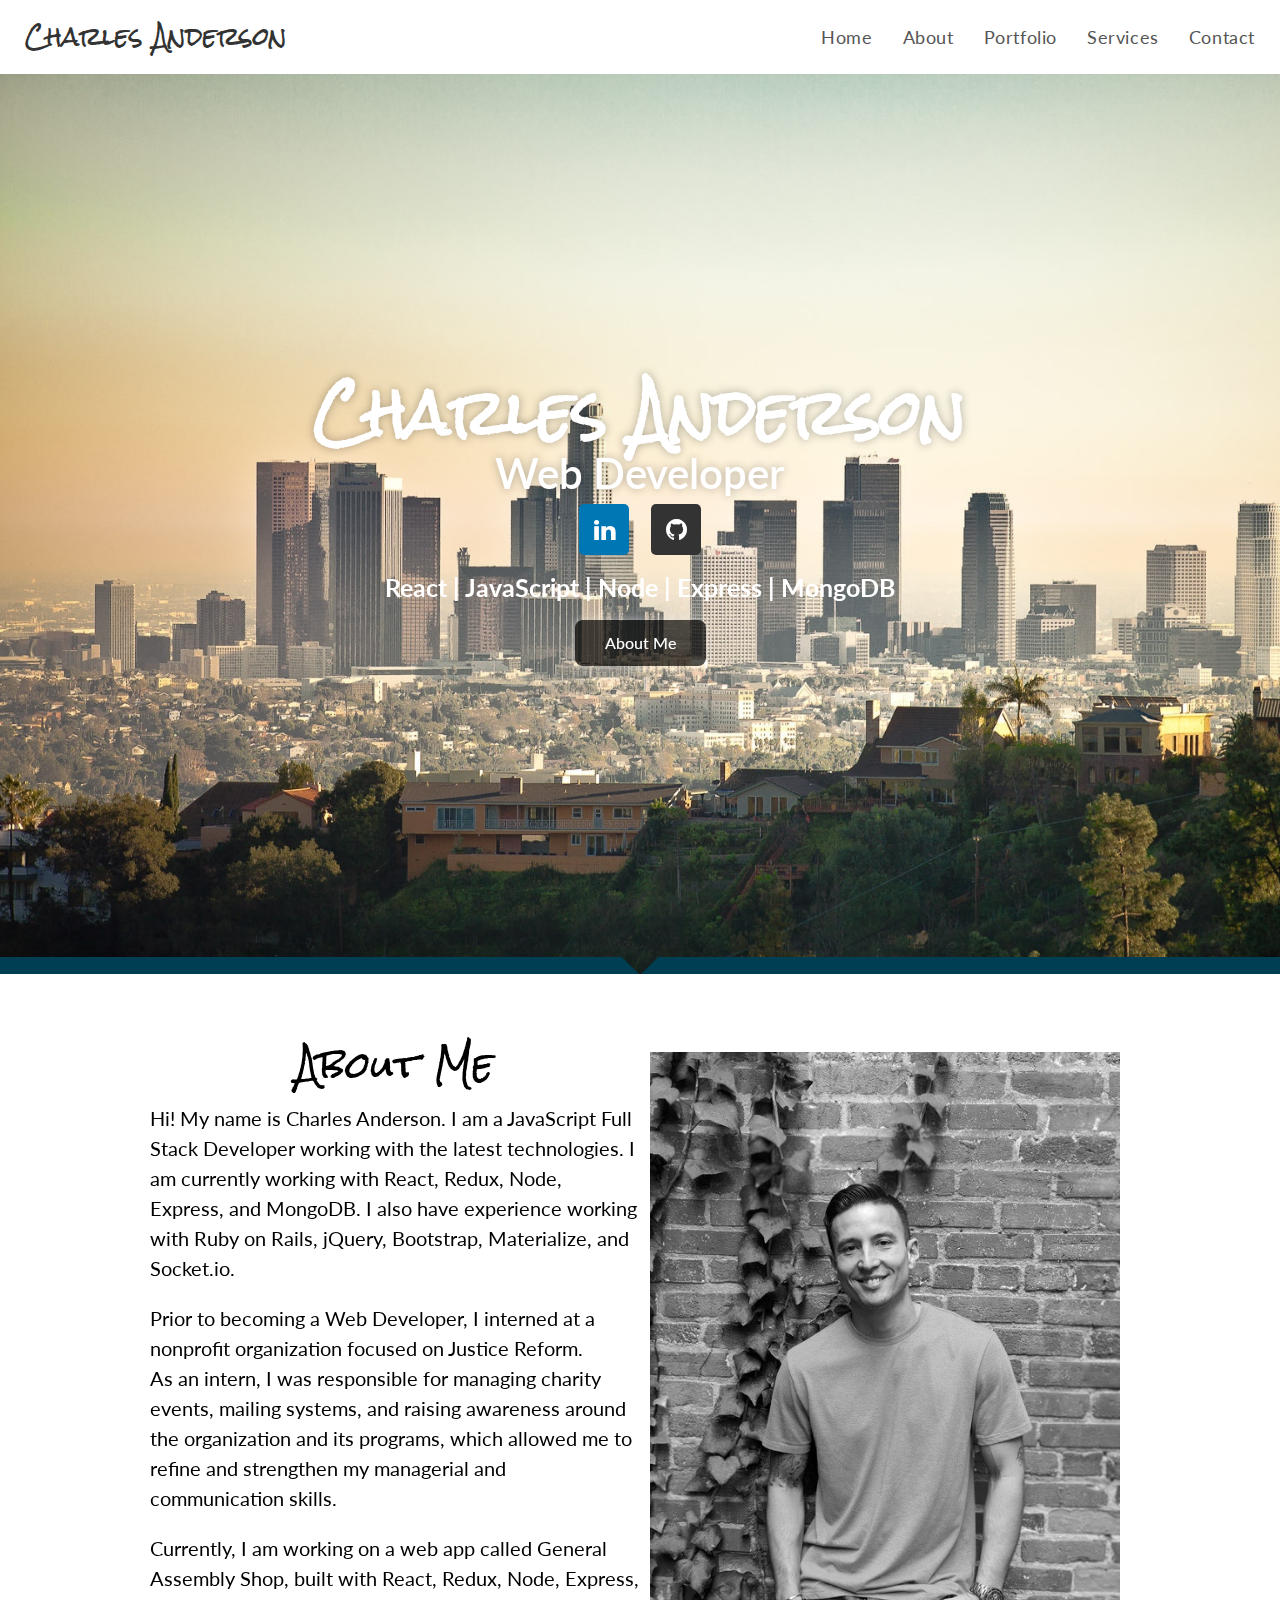
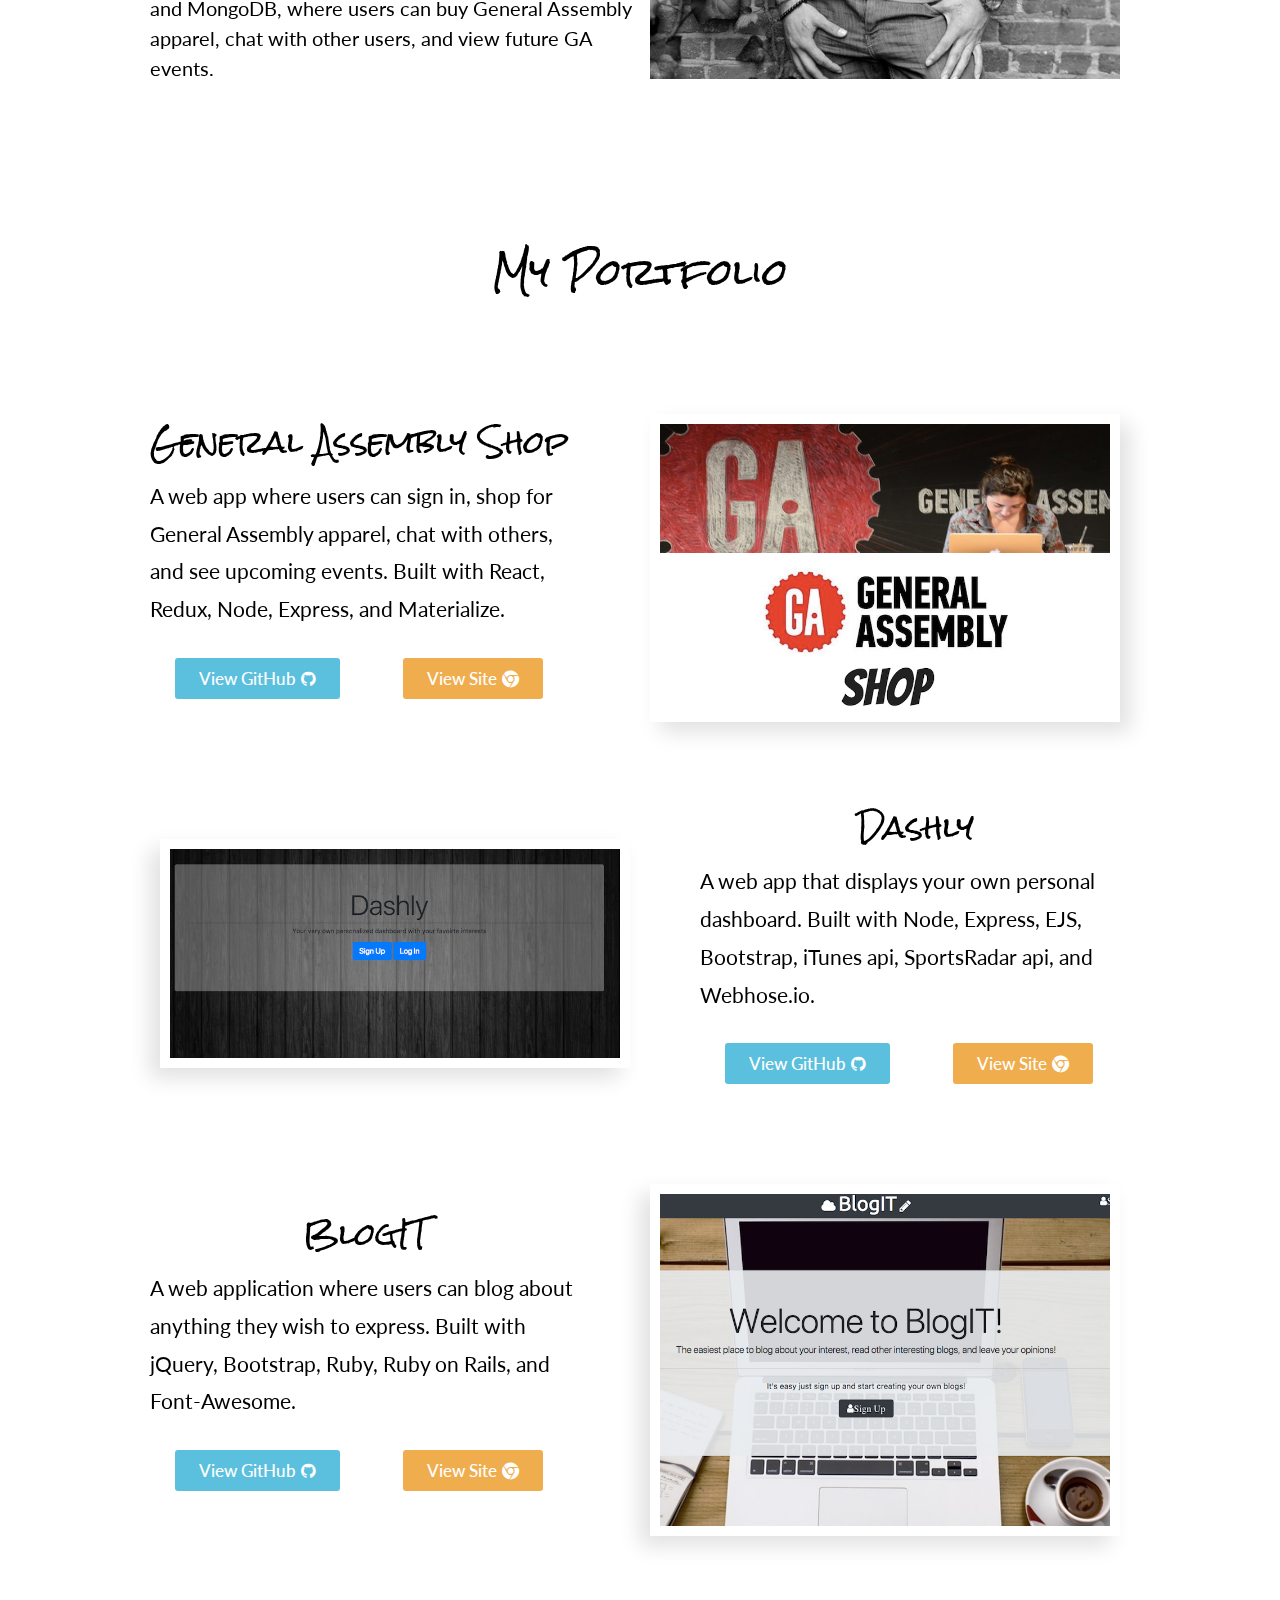
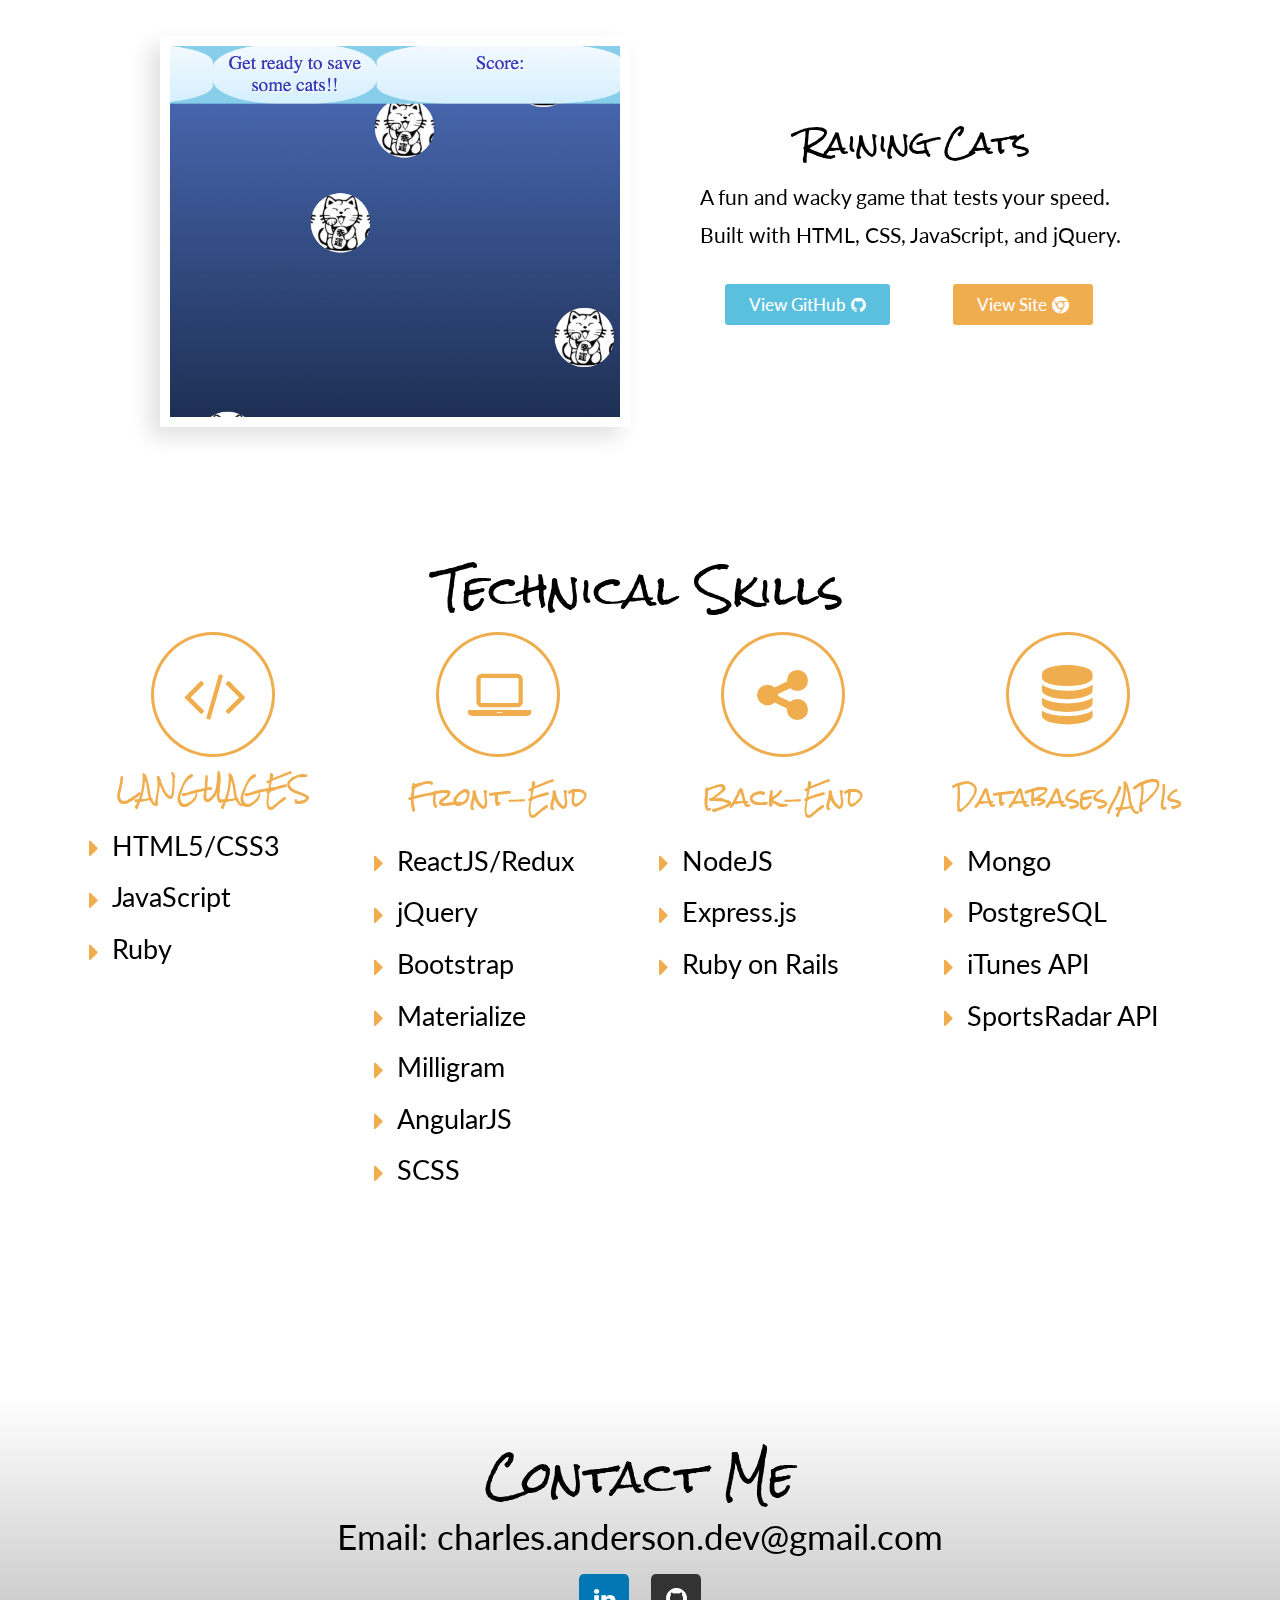
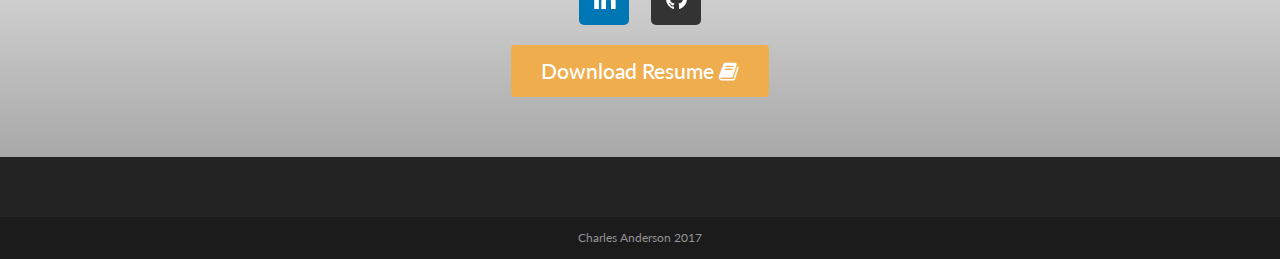
<file: index.html>
<!DOCTYPE html>
<html lang="en-US" itemscope itemtype="http://schema.org/WebPage">
<head>
	<meta charset="UTF-8">
	<link rel="profile" href="http://gmpg.org/xfn/11">

	<title>Charles Anderson &#8211; Web Developer</title>
<meta name='robots' content='noindex,follow' />
<meta name="viewport" content="width=device-width, initial-scale=1"><link rel='dns-prefetch' href='//fonts.googleapis.com' />
<link rel='dns-prefetch' href='//s.w.org' />
<link rel="alternate" type="application/rss+xml" title="Charles Anderson &raquo; Feed" href="https://canderson22.github.io/portfolio/feed/" />
<link rel="alternate" type="application/rss+xml" title="Charles Anderson &raquo; Comments Feed" href="https://canderson22.github.io/portfolio/comments/feed/" />
		<script type="text/javascript">
			window._wpemojiSettings = {"baseUrl":"https:\/\/s.w.org\/images\/core\/emoji\/2.3\/72x72\/","ext":".png","svgUrl":"https:\/\/s.w.org\/images\/core\/emoji\/2.3\/svg\/","svgExt":".svg","source":{"concatemoji":"https:\/\/canderson22.github.io\/portfolio\/wp-includes\/js\/wp-emoji-release.min.js?ver=4.8.3"}};
			!function(a,b,c){function d(a){var b,c,d,e,f=String.fromCharCode;if(!k||!k.fillText)return!1;switch(k.clearRect(0,0,j.width,j.height),k.textBaseline="top",k.font="600 32px Arial",a){case"flag":return k.fillText(f(55356,56826,55356,56819),0,0),b=j.toDataURL(),k.clearRect(0,0,j.width,j.height),k.fillText(f(55356,56826,8203,55356,56819),0,0),c=j.toDataURL(),b!==c&&(k.clearRect(0,0,j.width,j.height),k.fillText(f(55356,57332,56128,56423,56128,56418,56128,56421,56128,56430,56128,56423,56128,56447),0,0),b=j.toDataURL(),k.clearRect(0,0,j.width,j.height),k.fillText(f(55356,57332,8203,56128,56423,8203,56128,56418,8203,56128,56421,8203,56128,56430,8203,56128,56423,8203,56128,56447),0,0),c=j.toDataURL(),b!==c);case"emoji4":return k.fillText(f(55358,56794,8205,9794,65039),0,0),d=j.toDataURL(),k.clearRect(0,0,j.width,j.height),k.fillText(f(55358,56794,8203,9794,65039),0,0),e=j.toDataURL(),d!==e}return!1}function e(a){var c=b.createElement("script");c.src=a,c.defer=c.type="text/javascript",b.getElementsByTagName("head")[0].appendChild(c)}var f,g,h,i,j=b.createElement("canvas"),k=j.getContext&&j.getContext("2d");for(i=Array("flag","emoji4"),c.supports={everything:!0,everythingExceptFlag:!0},h=0;h<i.length;h++)c.supports[i[h]]=d(i[h]),c.supports.everything=c.supports.everything&&c.supports[i[h]],"flag"!==i[h]&&(c.supports.everythingExceptFlag=c.supports.everythingExceptFlag&&c.supports[i[h]]);c.supports.everythingExceptFlag=c.supports.everythingExceptFlag&&!c.supports.flag,c.DOMReady=!1,c.readyCallback=function(){c.DOMReady=!0},c.supports.everything||(g=function(){c.readyCallback()},b.addEventListener?(b.addEventListener("DOMContentLoaded",g,!1),a.addEventListener("load",g,!1)):(a.attachEvent("onload",g),b.attachEvent("onreadystatechange",function(){"complete"===b.readyState&&c.readyCallback()})),f=c.source||{},f.concatemoji?e(f.concatemoji):f.wpemoji&&f.twemoji&&(e(f.twemoji),e(f.wpemoji)))}(window,document,window._wpemojiSettings);
		</script>
		<style type="text/css">
img.wp-smiley,
img.emoji {
	display: inline !important;
	border: none !important;
	box-shadow: none !important;
	height: 1em !important;
	width: 1em !important;
	margin: 0 .07em !important;
	vertical-align: -0.1em !important;
	background: none !important;
	padding: 0 !important;
}
</style>
<link rel='stylesheet' id='font-awesome-css'  href='https://canderson22.github.io/portfolio/wp-content/themes/oceanwp/assets/css/third/font-awesome.min.css?ver=4.7.0' type='text/css' media='all' />
<link rel='stylesheet' id='simple-line-icons-css'  href='https://canderson22.github.io/portfolio/wp-content/themes/oceanwp/assets/css/third/simple-line-icons.min.css?ver=2.4.0' type='text/css' media='all' />
<link rel='stylesheet' id='magnific-popup-css'  href='https://canderson22.github.io/portfolio/wp-content/themes/oceanwp/assets/css/third/magnific-popup.min.css?ver=1.0.0' type='text/css' media='all' />
<link rel='stylesheet' id='oceanwp-style-css'  href='https://canderson22.github.io/portfolio/wp-content/themes/oceanwp/assets/css/style.min.css?ver=1.4.6' type='text/css' media='all' />
<link rel='stylesheet' id='oceanwp-google-font-lato-css'  href='//fonts.googleapis.com/css?family=Lato%3A100%2C200%2C300%2C400%2C500%2C600%2C700%2C800%2C900%2C100i%2C200i%2C300i%2C400i%2C500i%2C600i%2C700i%2C800i%2C900i&#038;subset=latin&#038;ver=4.8.3' type='text/css' media='all' />
<link rel='stylesheet' id='oceanwp-google-font-rock-salt-css'  href='//fonts.googleapis.com/css?family=Rock+Salt%3A100%2C200%2C300%2C400%2C500%2C600%2C700%2C800%2C900%2C100i%2C200i%2C300i%2C400i%2C500i%2C600i%2C700i%2C800i%2C900i&#038;subset=latin&#038;ver=4.8.3' type='text/css' media='all' />
<link rel='stylesheet' id='elementor-icons-css'  href='https://canderson22.github.io/portfolio/wp-content/plugins/elementor/assets/lib/eicons/css/elementor-icons.min.css?ver=1.8.4' type='text/css' media='all' />
<link rel='stylesheet' id='elementor-animations-css'  href='https://canderson22.github.io/portfolio/wp-content/plugins/elementor/assets/css/animations.min.css?ver=1.8.4' type='text/css' media='all' />
<link rel='stylesheet' id='elementor-frontend-css'  href='https://canderson22.github.io/portfolio/wp-content/plugins/elementor/assets/css/frontend.min.css?ver=1.8.4' type='text/css' media='all' />
<link rel='stylesheet' id='elementor-global-css'  href='https://canderson22.github.io/portfolio/wp-content/uploads/elementor/css/global.css?ver=1510855794' type='text/css' media='all' />
<link rel='stylesheet' id='elementor-post-112-css'  href='https://canderson22.github.io/portfolio/wp-content/uploads/elementor/css/post-112.css?ver=1515802946' type='text/css' media='all' />
<link rel='stylesheet' id='oe-widgets-style-css'  href='https://canderson22.github.io/portfolio/wp-content/plugins/ocean-extra/assets/css/widgets.css?ver=4.8.3' type='text/css' media='all' />
<script type='text/javascript' src='https://canderson22.github.io/portfolio/wp-includes/js/jquery/jquery.js?ver=1.12.4'></script>
<script type='text/javascript' src='https://canderson22.github.io/portfolio/wp-includes/js/jquery/jquery-migrate.min.js?ver=1.4.1'></script>
<script type='text/javascript' src='https://canderson22.github.io/portfolio/wp-content/plugins/sticky-menu-or-anything-on-scroll/assets/js/jq-sticky-anything.min.js?ver=2.1'></script>
<link rel='https://api.w.org/' href='https://canderson22.github.io/portfolio/wp-json/' />
<link rel="EditURI" type="application/rsd+xml" title="RSD" href="https://canderson22.github.io/portfolio/xmlrpc.php?rsd" />
<link rel="wlwmanifest" type="application/wlwmanifest+xml" href="https://canderson22.github.io/portfolio/wp-includes/wlwmanifest.xml" /> 
<meta name="generator" content="WordPress 4.8.3" />
<link rel="canonical" href="https://canderson22.github.io/portfolio/" />
<link rel='shortlink' href='https://canderson22.github.io/portfolio/' />
<link rel="alternate" type="application/json+oembed" href="https://canderson22.github.io/portfolio/wp-json/oembed/1.0/embed?url=https%3A%2F%2Fcanderson22.github.io%2Fportfolio%2F" />
<link rel="alternate" type="text/xml+oembed" href="https://canderson22.github.io/portfolio/wp-json/oembed/1.0/embed?url=https%3A%2F%2Fcanderson22.github.io%2Fportfolio%2F&#038;format=xml" />
		<style type="text/css">.recentcomments a{display:inline !important;padding:0 !important;margin:0 !important;}</style>
		<link rel="stylesheet" type="text/css" href="https://fonts.googleapis.com/css?family=Roboto:100,100italic,200,200italic,300,300italic,400,400italic,500,500italic,600,600italic,700,700italic,800,800italic,900,900italic|Roboto+Slab:100,100italic,200,200italic,300,300italic,400,400italic,500,500italic,600,600italic,700,700italic,800,800italic,900,900italic|Rock+Salt:100,100italic,200,200italic,300,300italic,400,400italic,500,500italic,600,600italic,700,700italic,800,800italic,900,900italic|Lato:100,100italic,200,200italic,300,300italic,400,400italic,500,500italic,600,600italic,700,700italic,800,800italic,900,900italic">		<style type="text/css" id="wp-custom-css">
			@media only screen and (min-device-width:320px) and (max-device-width:560px) and (-webkit-min-device-pixel-ratio:2){.main-heading{font-size:45px}}		</style>
	<!-- OceanWP CSS -->
<style type="text/css">
/* Header CSS */#site-header-inner{padding-right:25px;padding-left:25px}#site-header.has-header-media .overlay-header-media{background-color:rgba(0,0,0,0.5)}/* Typography CSS */body{font-family:Lato}h1,h2,h3,h4,h5,h6,.theme-heading,.widget-title,.oceanwp-widget-recent-posts-title,.comment-reply-title,.entry-title,.sidebar-box .widget-title{font-family:Lato}#site-logo a.site-logo-text{font-family:Rock Salt}#site-navigation-wrap .dropdown-menu >li >a,#site-header.full_screen-header .fs-dropdown-menu >li >a,#site-header.top-header #site-navigation-wrap .dropdown-menu >li >a,#site-header.center-header #site-navigation-wrap .dropdown-menu >li >a,#site-header.medium-header #site-navigation-wrap .dropdown-menu >li >a,#oceanwp-mobile-menu-icon a{font-family:Lato;font-size:18px}.sidr-class-dropdown-menu li a,a.sidr-class-toggle-sidr-close,#mobile-dropdown ul li a,body #mobile-fullscreen ul li a{font-family:Lato}
</style></head>

<body class="home page-template-default page page-id-112 oceanwp-theme sidebar-mobile content-full-screen no-header-border default-breakpoint page-header-disabled has-breadcrumbs elementor-default elementor-page elementor-page-112">

	
	<div id="outer-wrap" class="site clr">

		
		<div id="wrap" class="clr">

			
			
<header id="site-header" class="minimal-header effect-one clr" data-height="74" itemscope="itemscope" itemtype="http://schema.org/WPHeader">

	
		
		<div id="site-header-inner" class="clr">

			

<div id="site-logo" class="clr" itemscope itemtype="http://schema.org/Brand">

	
	<div id="site-logo-inner" class="clr">

		
			<a href="https://canderson22.github.io/portfolio/" rel="home" class="site-title site-logo-text">Charles Anderson</a>

		
	</div><!-- #site-logo-inner -->

	
	
</div><!-- #site-logo -->


			
					<div id="site-navigation-wrap" class="clr">
	
		
		
		<nav id="site-navigation" class="navigation main-navigation clr" itemscope="itemscope" itemtype="http://schema.org/SiteNavigationElement">

			<ul id="menu-main" class="main-menu dropdown-menu sf-menu"><li  id="menu-item-156" class="menu-item menu-item-type-custom menu-item-object-custom menu-item-156"><a href="#home" class="menu-link"><span class="text-wrap">Home</span></a></li><li  id="menu-item-118" class="menu-item menu-item-type-custom menu-item-object-custom menu-item-118"><a href="#about" class="menu-link"><span class="text-wrap">About</span></a></li><li  id="menu-item-119" class="menu-item menu-item-type-custom menu-item-object-custom menu-item-119"><a href="#portfolio" class="menu-link"><span class="text-wrap">Portfolio</span></a></li><li  id="menu-item-157" class="menu-item menu-item-type-custom menu-item-object-custom menu-item-157"><a href="#services" class="menu-link"><span class="text-wrap">Services</span></a></li><li  id="menu-item-120" class="menu-item menu-item-type-custom menu-item-object-custom menu-item-120"><a href="#contact" class="menu-link"><span class="text-wrap">Contact</span></a></li></ul>
		</nav><!-- #site-navigation -->

		
		
			</div><!-- #site-navigation-wrap -->
	
	

			
	<div id="oceanwp-mobile-menu-icon" class="clr">

		
		
		
		<a href="#" class="mobile-menu">
							<i class="fa fa-bars"></i>
					</a>

		
		
	</div><!-- #oceanwp-mobile-menu-navbar -->


		</div><!-- #site-header-inner -->

		
		
	
	
</header><!-- #site-header -->


						
			<main id="main" class="site-main clr" >

				
	
	<div id="content-wrap" class="container clr">

		
		<div id="primary" class="content-area clr">

			
			<div id="content" class="site-content clr">

				
				
<article class="single-page-article clr">

	
<div class="entry clr" itemprop="text">
			<div class="elementor elementor-112">
			<div class="elementor-inner">
				<div class="elementor-section-wrap">
							<section data-id="1d02c5d1" class="elementor-element elementor-element-1d02c5d1 elementor-section-full_width elementor-section-height-full elementor-section-height-default elementor-section-items-middle elementor-section elementor-top-section" id="home" data-settings="{&quot;background_background&quot;:&quot;classic&quot;,&quot;shape_divider_bottom&quot;:&quot;arrow&quot;,&quot;shape_divider_bottom_negative&quot;:&quot;yes&quot;}" data-element_type="section">
							<div class="elementor-background-overlay"></div>
					<div class="elementor-shape elementor-shape-bottom" data-negative="true">
			<svg xmlns="http://www.w3.org/2000/svg" viewbox="0 0 700 10" preserveaspectratio="none">
	<path class="elementor-shape-fill" d="M360 0L350 9.9 340 0 0 0 0 10 700 10 700 0"/>
</svg>		</div>
					<div class="elementor-container elementor-column-gap-default">
				<div class="elementor-row">
				<div data-id="53486d32" class="elementor-element elementor-element-53486d32 elementor-column elementor-col-100 elementor-top-column" data-element_type="column">
			<div class="elementor-column-wrap elementor-element-populated">
					<div class="elementor-widget-wrap">
				<div data-id="310e519" class="elementor-element elementor-element-310e519 animated fadeInDown .main-heading elementor-invisible elementor-widget elementor-widget-heading" data-settings="{&quot;_animation&quot;:&quot;fadeInDown&quot;}" data-element_type="heading.default">
				<div class="elementor-widget-container">
			<h2 class="elementor-heading-title elementor-size-default">Charles Anderson</h2>		</div>
				</div>
				<div data-id="7ada46f" class="elementor-element elementor-element-7ada46f animated fadeInUp elementor-invisible elementor-widget elementor-widget-heading" data-settings="{&quot;_animation&quot;:&quot;fadeInUp&quot;}" data-element_type="heading.default">
				<div class="elementor-widget-container">
			<h2 class="elementor-heading-title elementor-size-default">Web Developer</h2>		</div>
				</div>
				<div data-id="ff3f141" class="elementor-element elementor-element-ff3f141 elementor-shape-rounded elementor-widget elementor-widget-social-icons" data-element_type="social-icons.default">
				<div class="elementor-widget-container">
					<div class="elementor-social-icons-wrapper">
							<a class="elementor-icon elementor-social-icon elementor-social-icon-linkedin" href="https://www.linkedin.com/in/charles-andre-anderson" target="_blank">
					<i class="fa fa-linkedin"></i>
				</a>
							<a class="elementor-icon elementor-social-icon elementor-social-icon-github" href="https://github.com/canderson22" target="_blank">
					<i class="fa fa-github"></i>
				</a>
					</div>
				</div>
				</div>
				<div data-id="822d23b" class="elementor-element elementor-element-822d23b elementor-widget elementor-widget-heading" data-element_type="heading.default">
				<div class="elementor-widget-container">
			<h2 class="elementor-heading-title elementor-size-default">React | JavaScript | Node | Express | MongoDB</h2>		</div>
				</div>
				<div data-id="4d81ee0" class="elementor-element elementor-element-4d81ee0 elementor-align-center elementor-widget elementor-widget-button" data-element_type="button.default">
				<div class="elementor-widget-container">
					<div class="elementor-button-wrapper">
			<a href="#about" class="elementor-button-link elementor-button elementor-size-md">
						<span class="elementor-button-content-wrapper">
						<span class="elementor-button-text">About Me</span>
		</span>
					</a>
		</div>
				</div>
				</div>
						</div>
			</div>
		</div>
						</div>
			</div>
		</section>
				<section data-id="7917a8ae" class="elementor-element elementor-element-7917a8ae elementor-section-boxed elementor-section-height-min-height elementor-section-height-default elementor-section-items-middle elementor-section-content-middle elementor-section elementor-top-section" id="about" data-settings="{&quot;background_background&quot;:&quot;classic&quot;}" data-element_type="section">
						<div class="elementor-container elementor-column-gap-default">
				<div class="elementor-row">
				<div data-id="702d737" class="elementor-element elementor-element-702d737 elementor-column elementor-col-50 elementor-top-column" data-element_type="column">
			<div class="elementor-column-wrap elementor-element-populated">
					<div class="elementor-widget-wrap">
				<div data-id="fa4cc08" class="elementor-element elementor-element-fa4cc08 elementor-widget elementor-widget-heading" data-element_type="heading.default">
				<div class="elementor-widget-container">
			<h3 class="elementor-heading-title elementor-size-default">About Me</h3>		</div>
				</div>
				<div data-id="9d75aec" class="elementor-element elementor-element-9d75aec elementor-widget elementor-widget-heading" data-element_type="heading.default">
				<div class="elementor-widget-container">
			<h2 class="elementor-heading-title elementor-size-default">Hi! My name is Charles Anderson. I am a JavaScript Full Stack Developer working with the latest technologies. I  am currently working with React, 
Redux, Node, Express, and MongoDB. I also have experience working with Ruby on Rails, jQuery, Bootstrap, Materialize, and Socket.io.</h2>		</div>
				</div>
				<div data-id="4a381c0" class="elementor-element elementor-element-4a381c0 elementor-widget elementor-widget-heading" data-element_type="heading.default">
				<div class="elementor-widget-container">
			<h2 class="elementor-heading-title elementor-size-default">Prior to becoming a Web Developer, I interned at a nonprofit organization focused on Justice Reform.<br>As an intern, I was responsible for managing charity events, mailing systems, and raising awareness around the organization and its programs,  which allowed me to refine and strengthen my managerial and communication skills.</h2>		</div>
				</div>
				<div data-id="3f2b96d" class="elementor-element elementor-element-3f2b96d elementor-widget elementor-widget-heading" data-element_type="heading.default">
				<div class="elementor-widget-container">
			<h2 class="elementor-heading-title elementor-size-default">Currently, I am working on a web app called General Assembly Shop, built with React, Redux, Node, Express, and MongoDB, where users can buy General Assembly apparel, chat with other users, and view future GA events.</h2>		</div>
				</div>
						</div>
			</div>
		</div>
				<div data-id="3a200456" class="elementor-element elementor-element-3a200456 elementor-column elementor-col-50 elementor-top-column" data-element_type="column">
			<div class="elementor-column-wrap elementor-element-populated">
					<div class="elementor-widget-wrap">
				<div data-id="30a4796" class="elementor-element elementor-element-30a4796 elementor-widget elementor-widget-image" data-element_type="image.default">
				<div class="elementor-widget-container">
					<div class="elementor-image">
		<img width="540" height="720" src="https://canderson22.github.io/portfolio/wp-content/uploads/2017/11/me.jpg" class="attachment-medium_large size-medium_large" alt="" srcset="https://canderson22.github.io/portfolio/wp-content/uploads/2017/11/me.jpg 540w, https://canderson22.github.io/portfolio/wp-content/uploads/2017/11/me-225x300.jpg 225w" sizes="(max-width: 540px) 100vw, 540px" />		</div>
				</div>
				</div>
						</div>
			</div>
		</div>
						</div>
			</div>
		</section>
				<section data-id="036f3ff" class="elementor-element elementor-element-036f3ff elementor-section-boxed elementor-section-height-default elementor-section-height-default elementor-section elementor-top-section" data-element_type="section">
						<div class="elementor-container elementor-column-gap-default">
				<div class="elementor-row">
				<div data-id="abc3ee2" class="elementor-element elementor-element-abc3ee2 elementor-column elementor-col-100 elementor-top-column" data-element_type="column">
			<div class="elementor-column-wrap elementor-element-populated">
					<div class="elementor-widget-wrap">
				<div data-id="33bcdbd" class="elementor-element elementor-element-33bcdbd elementor-widget elementor-widget-spacer" id="portfolio" data-element_type="spacer.default">
				<div class="elementor-widget-container">
					<div class="elementor-spacer">
			<div class="elementor-spacer-inner"></div>
		</div>
				</div>
				</div>
						</div>
			</div>
		</div>
						</div>
			</div>
		</section>
				<section data-id="53c066b" class="elementor-element elementor-element-53c066b elementor-section-boxed elementor-section-height-default elementor-section-height-default elementor-section elementor-top-section" data-element_type="section">
						<div class="elementor-container elementor-column-gap-default">
				<div class="elementor-row">
				<div data-id="51af89b" class="elementor-element elementor-element-51af89b elementor-column elementor-col-100 elementor-top-column" data-element_type="column">
			<div class="elementor-column-wrap elementor-element-populated">
					<div class="elementor-widget-wrap">
				<div data-id="95fb3c5" class="elementor-element elementor-element-95fb3c5 elementor-widget elementor-widget-heading" data-element_type="heading.default">
				<div class="elementor-widget-container">
			<h3 class="elementor-heading-title elementor-size-default">My Portfolio</h3>		</div>
				</div>
						</div>
			</div>
		</div>
						</div>
			</div>
		</section>
				<section data-id="745a24a1" class="elementor-element elementor-element-745a24a1 elementor-section-boxed elementor-section-height-default elementor-section-height-default elementor-section-content-middle elementor-reverse-mobile elementor-section elementor-top-section" data-element_type="section">
						<div class="elementor-container elementor-column-gap-default">
				<div class="elementor-row">
				<div data-id="4fa33c41" class="elementor-element elementor-element-4fa33c41 elementor-column elementor-col-50 elementor-top-column" data-element_type="column">
			<div class="elementor-column-wrap elementor-element-populated">
					<div class="elementor-widget-wrap">
				<div data-id="1038f6c6" class="elementor-element elementor-element-1038f6c6 elementor-widget elementor-widget-heading" data-element_type="heading.default">
				<div class="elementor-widget-container">
			<h3 class="elementor-heading-title elementor-size-default">General Assembly Shop</h3>		</div>
				</div>
				<div data-id="29f5ce36" class="elementor-element elementor-element-29f5ce36 elementor-widget elementor-widget-text-editor" data-element_type="text-editor.default">
				<div class="elementor-widget-container">
					<div class="elementor-text-editor elementor-clearfix"><p>A web app where users can sign in, shop for General Assembly apparel, chat with others, and see upcoming events. Built with React, Redux, Node, Express, and Materialize.</p></div>
				</div>
				</div>
				<section data-id="ed51cd6" class="elementor-element elementor-element-ed51cd6 elementor-section-boxed elementor-section-height-default elementor-section-height-default elementor-section elementor-inner-section" data-element_type="section">
						<div class="elementor-container elementor-column-gap-default">
				<div class="elementor-row">
				<div data-id="e218769" class="elementor-element elementor-element-e218769 elementor-column elementor-col-50 elementor-inner-column" data-element_type="column">
			<div class="elementor-column-wrap elementor-element-populated">
					<div class="elementor-widget-wrap">
				<div data-id="60ebedc" class="elementor-element elementor-element-60ebedc elementor-button-info elementor-align-center elementor-widget elementor-widget-button" data-element_type="button.default">
				<div class="elementor-widget-container">
					<div class="elementor-button-wrapper">
			<a href="https://github.com/canderson22/general-assembly-shop" class="elementor-button-link elementor-button elementor-size-sm">
						<span class="elementor-button-content-wrapper">
						<span class="elementor-align-icon-right elementor-button-icon">
				<i class="fa fa-github"></i>
			</span>
						<span class="elementor-button-text">View GitHub</span>
		</span>
					</a>
		</div>
				</div>
				</div>
						</div>
			</div>
		</div>
				<div data-id="e1fb55b" class="elementor-element elementor-element-e1fb55b elementor-column elementor-col-50 elementor-inner-column" data-element_type="column">
			<div class="elementor-column-wrap elementor-element-populated">
					<div class="elementor-widget-wrap">
				<div data-id="bb8a87f" class="elementor-element elementor-element-bb8a87f elementor-button-warning elementor-align-center elementor-widget elementor-widget-button" data-element_type="button.default">
				<div class="elementor-widget-container">
					<div class="elementor-button-wrapper">
			<a href="https://general-assembly.herokuapp.com/" class="elementor-button-link elementor-button elementor-size-sm">
						<span class="elementor-button-content-wrapper">
						<span class="elementor-align-icon-right elementor-button-icon">
				<i class="fa fa-chrome"></i>
			</span>
						<span class="elementor-button-text">View Site</span>
		</span>
					</a>
		</div>
				</div>
				</div>
						</div>
			</div>
		</div>
						</div>
			</div>
		</section>
						</div>
			</div>
		</div>
				<div data-id="33a1d03a" class="elementor-element elementor-element-33a1d03a elementor-column elementor-col-50 elementor-top-column" data-element_type="column">
			<div class="elementor-column-wrap elementor-element-populated">
					<div class="elementor-widget-wrap">
				<div data-id="75d0c152" class="elementor-element elementor-element-75d0c152 elementor-widget elementor-widget-image" data-element_type="image.default">
				<div class="elementor-widget-container">
					<div class="elementor-image">
		<img width="800" height="513" src="https://canderson22.github.io/portfolio/wp-content/uploads/2017/11/Screen-Shot-2017-11-16-at-2.58.03-PM.png" class="attachment-full size-full" alt="" srcset="https://canderson22.github.io/portfolio/wp-content/uploads/2017/11/Screen-Shot-2017-11-16-at-2.58.03-PM.png 800w, https://canderson22.github.io/portfolio/wp-content/uploads/2017/11/Screen-Shot-2017-11-16-at-2.58.03-PM-300x192.png 300w, https://canderson22.github.io/portfolio/wp-content/uploads/2017/11/Screen-Shot-2017-11-16-at-2.58.03-PM-768x492.png 768w" sizes="(max-width: 800px) 100vw, 800px" />		</div>
				</div>
				</div>
						</div>
			</div>
		</div>
						</div>
			</div>
		</section>
				<section data-id="7dbcd0f4" class="elementor-element elementor-element-7dbcd0f4 elementor-section-boxed elementor-section-height-default elementor-section-height-default elementor-section-content-middle elementor-section elementor-top-section" data-element_type="section">
						<div class="elementor-container elementor-column-gap-default">
				<div class="elementor-row">
				<div data-id="77ad4b29" class="elementor-element elementor-element-77ad4b29 elementor-column elementor-col-50 elementor-top-column" data-element_type="column">
			<div class="elementor-column-wrap elementor-element-populated">
					<div class="elementor-widget-wrap">
				<div data-id="3a47fb08" class="elementor-element elementor-element-3a47fb08 elementor-widget elementor-widget-image" data-element_type="image.default">
				<div class="elementor-widget-container">
					<div class="elementor-image">
		<img width="800" height="372" src="https://canderson22.github.io/portfolio/wp-content/uploads/2017/11/Screen-Shot-2017-11-16-at-3.02.14-PM.png" class="attachment-full size-full" alt="" srcset="https://canderson22.github.io/portfolio/wp-content/uploads/2017/11/Screen-Shot-2017-11-16-at-3.02.14-PM.png 800w, https://canderson22.github.io/portfolio/wp-content/uploads/2017/11/Screen-Shot-2017-11-16-at-3.02.14-PM-300x140.png 300w, https://canderson22.github.io/portfolio/wp-content/uploads/2017/11/Screen-Shot-2017-11-16-at-3.02.14-PM-768x357.png 768w" sizes="(max-width: 800px) 100vw, 800px" />		</div>
				</div>
				</div>
						</div>
			</div>
		</div>
				<div data-id="78c396c2" class="elementor-element elementor-element-78c396c2 elementor-column elementor-col-50 elementor-top-column" data-element_type="column">
			<div class="elementor-column-wrap elementor-element-populated">
					<div class="elementor-widget-wrap">
				<div data-id="434312d4" class="elementor-element elementor-element-434312d4 elementor-widget elementor-widget-heading" data-element_type="heading.default">
				<div class="elementor-widget-container">
			<h3 class="elementor-heading-title elementor-size-default">Dashly</h3>		</div>
				</div>
				<div data-id="74309414" class="elementor-element elementor-element-74309414 elementor-widget elementor-widget-text-editor" data-element_type="text-editor.default">
				<div class="elementor-widget-container">
					<div class="elementor-text-editor elementor-clearfix"><p>A web app that displays your own personal dashboard. Built with Node, Express, EJS, Bootstrap, iTunes api, SportsRadar api, and Webhose.io.</p></div>
				</div>
				</div>
				<section data-id="63d2313" class="elementor-element elementor-element-63d2313 elementor-section-boxed elementor-section-height-default elementor-section-height-default elementor-section elementor-inner-section" data-element_type="section">
						<div class="elementor-container elementor-column-gap-default">
				<div class="elementor-row">
				<div data-id="cb961cf" class="elementor-element elementor-element-cb961cf elementor-column elementor-col-50 elementor-inner-column" data-element_type="column">
			<div class="elementor-column-wrap elementor-element-populated">
					<div class="elementor-widget-wrap">
				<div data-id="911dd4b" class="elementor-element elementor-element-911dd4b elementor-button-info elementor-align-center elementor-widget elementor-widget-button" data-element_type="button.default">
				<div class="elementor-widget-container">
					<div class="elementor-button-wrapper">
			<a href="https://github.com/canderson22/dashly" class="elementor-button-link elementor-button elementor-size-sm">
						<span class="elementor-button-content-wrapper">
						<span class="elementor-align-icon-right elementor-button-icon">
				<i class="fa fa-github"></i>
			</span>
						<span class="elementor-button-text">View GitHub</span>
		</span>
					</a>
		</div>
				</div>
				</div>
						</div>
			</div>
		</div>
				<div data-id="34b1c96" class="elementor-element elementor-element-34b1c96 elementor-column elementor-col-50 elementor-inner-column" data-element_type="column">
			<div class="elementor-column-wrap elementor-element-populated">
					<div class="elementor-widget-wrap">
				<div data-id="ed122a9" class="elementor-element elementor-element-ed122a9 elementor-button-warning elementor-align-center elementor-widget elementor-widget-button" data-element_type="button.default">
				<div class="elementor-widget-container">
					<div class="elementor-button-wrapper">
			<a href="https://safe-river-50568.herokuapp.com/" class="elementor-button-link elementor-button elementor-size-sm">
						<span class="elementor-button-content-wrapper">
						<span class="elementor-align-icon-right elementor-button-icon">
				<i class="fa fa-chrome"></i>
			</span>
						<span class="elementor-button-text">View Site</span>
		</span>
					</a>
		</div>
				</div>
				</div>
						</div>
			</div>
		</div>
						</div>
			</div>
		</section>
						</div>
			</div>
		</div>
						</div>
			</div>
		</section>
				<section data-id="c7f8bf7" class="elementor-element elementor-element-c7f8bf7 elementor-section-boxed elementor-section-height-default elementor-section-height-default elementor-section-content-middle elementor-section elementor-top-section" data-element_type="section">
						<div class="elementor-container elementor-column-gap-default">
				<div class="elementor-row">
				<div data-id="c0c3b5c" class="elementor-element elementor-element-c0c3b5c elementor-column elementor-col-50 elementor-top-column" data-element_type="column">
			<div class="elementor-column-wrap elementor-element-populated">
					<div class="elementor-widget-wrap">
				<div data-id="5274fd7" class="elementor-element elementor-element-5274fd7 elementor-widget elementor-widget-heading" data-element_type="heading.default">
				<div class="elementor-widget-container">
			<h3 class="elementor-heading-title elementor-size-default">BlogIT</h3>		</div>
				</div>
				<div data-id="f258c1c" class="elementor-element elementor-element-f258c1c elementor-widget elementor-widget-text-editor" data-element_type="text-editor.default">
				<div class="elementor-widget-container">
					<div class="elementor-text-editor elementor-clearfix"><p>A web application where users can blog about anything they wish to express. Built with jQuery, Bootstrap, Ruby, Ruby on Rails, and Font-Awesome.</p></div>
				</div>
				</div>
				<section data-id="d96f138" class="elementor-element elementor-element-d96f138 elementor-section-boxed elementor-section-height-default elementor-section-height-default elementor-section elementor-inner-section" data-element_type="section">
						<div class="elementor-container elementor-column-gap-default">
				<div class="elementor-row">
				<div data-id="8ac3672" class="elementor-element elementor-element-8ac3672 elementor-column elementor-col-50 elementor-inner-column" data-element_type="column">
			<div class="elementor-column-wrap elementor-element-populated">
					<div class="elementor-widget-wrap">
				<div data-id="96d0262" class="elementor-element elementor-element-96d0262 elementor-button-info elementor-align-center elementor-widget elementor-widget-button" data-element_type="button.default">
				<div class="elementor-widget-container">
					<div class="elementor-button-wrapper">
			<a href="https://github.com/canderson22/blogit" class="elementor-button-link elementor-button elementor-size-sm">
						<span class="elementor-button-content-wrapper">
						<span class="elementor-align-icon-right elementor-button-icon">
				<i class="fa fa-github"></i>
			</span>
						<span class="elementor-button-text">View GitHub</span>
		</span>
					</a>
		</div>
				</div>
				</div>
						</div>
			</div>
		</div>
				<div data-id="e6c9363" class="elementor-element elementor-element-e6c9363 elementor-column elementor-col-50 elementor-inner-column" data-element_type="column">
			<div class="elementor-column-wrap elementor-element-populated">
					<div class="elementor-widget-wrap">
				<div data-id="838a242" class="elementor-element elementor-element-838a242 elementor-button-warning elementor-align-center elementor-widget elementor-widget-button" data-element_type="button.default">
				<div class="elementor-widget-container">
					<div class="elementor-button-wrapper">
			<a href="https://justblogit.herokuapp.com/" class="elementor-button-link elementor-button elementor-size-sm">
						<span class="elementor-button-content-wrapper">
						<span class="elementor-align-icon-right elementor-button-icon">
				<i class="fa fa-chrome"></i>
			</span>
						<span class="elementor-button-text">View Site</span>
		</span>
					</a>
		</div>
				</div>
				</div>
						</div>
			</div>
		</div>
						</div>
			</div>
		</section>
						</div>
			</div>
		</div>
				<div data-id="5127188" class="elementor-element elementor-element-5127188 elementor-column elementor-col-50 elementor-top-column" data-element_type="column">
			<div class="elementor-column-wrap elementor-element-populated">
					<div class="elementor-widget-wrap">
				<div data-id="34c966f" class="elementor-element elementor-element-34c966f elementor-widget elementor-widget-image" data-element_type="image.default">
				<div class="elementor-widget-container">
					<div class="elementor-image">
		<img width="800" height="589" src="https://canderson22.github.io/portfolio/wp-content/uploads/2017/11/Screen-Shot-2017-11-16-at-3.22.40-PM.png" class="attachment-full size-full" alt="" srcset="https://canderson22.github.io/portfolio/wp-content/uploads/2017/11/Screen-Shot-2017-11-16-at-3.22.40-PM.png 800w, https://canderson22.github.io/portfolio/wp-content/uploads/2017/11/Screen-Shot-2017-11-16-at-3.22.40-PM-300x221.png 300w, https://canderson22.github.io/portfolio/wp-content/uploads/2017/11/Screen-Shot-2017-11-16-at-3.22.40-PM-768x565.png 768w" sizes="(max-width: 800px) 100vw, 800px" />		</div>
				</div>
				</div>
						</div>
			</div>
		</div>
						</div>
			</div>
		</section>
				<section data-id="1b8fc64" class="elementor-element elementor-element-1b8fc64 elementor-section-boxed elementor-section-height-default elementor-section-height-default elementor-section-content-middle elementor-section elementor-top-section" data-element_type="section">
						<div class="elementor-container elementor-column-gap-default">
				<div class="elementor-row">
				<div data-id="c526a68" class="elementor-element elementor-element-c526a68 elementor-column elementor-col-50 elementor-top-column" data-element_type="column">
			<div class="elementor-column-wrap elementor-element-populated">
					<div class="elementor-widget-wrap">
				<div data-id="0b67bac" class="elementor-element elementor-element-0b67bac elementor-widget elementor-widget-image" data-element_type="image.default">
				<div class="elementor-widget-container">
					<div class="elementor-image">
		<img width="758" height="625" src="https://canderson22.github.io/portfolio/wp-content/uploads/2017/11/Screen-Shot-2017-11-16-at-3.32.13-PM.png" class="attachment-full size-full" alt="" srcset="https://canderson22.github.io/portfolio/wp-content/uploads/2017/11/Screen-Shot-2017-11-16-at-3.32.13-PM.png 758w, https://canderson22.github.io/portfolio/wp-content/uploads/2017/11/Screen-Shot-2017-11-16-at-3.32.13-PM-300x247.png 300w" sizes="(max-width: 758px) 100vw, 758px" />		</div>
				</div>
				</div>
						</div>
			</div>
		</div>
				<div data-id="f939265" class="elementor-element elementor-element-f939265 elementor-column elementor-col-50 elementor-top-column" data-element_type="column">
			<div class="elementor-column-wrap elementor-element-populated">
					<div class="elementor-widget-wrap">
				<div data-id="ca0e044" class="elementor-element elementor-element-ca0e044 elementor-widget elementor-widget-heading" data-element_type="heading.default">
				<div class="elementor-widget-container">
			<h3 class="elementor-heading-title elementor-size-default">Raining Cats</h3>		</div>
				</div>
				<div data-id="a403f16" class="elementor-element elementor-element-a403f16 elementor-widget elementor-widget-text-editor" data-element_type="text-editor.default">
				<div class="elementor-widget-container">
					<div class="elementor-text-editor elementor-clearfix"><p>A fun and wacky game that tests your speed. Built with HTML, CSS, JavaScript, and jQuery.</p></div>
				</div>
				</div>
				<section data-id="f5a3095" class="elementor-element elementor-element-f5a3095 elementor-section-boxed elementor-section-height-default elementor-section-height-default elementor-section elementor-inner-section" data-element_type="section">
						<div class="elementor-container elementor-column-gap-default">
				<div class="elementor-row">
				<div data-id="c8c2b75" class="elementor-element elementor-element-c8c2b75 elementor-column elementor-col-50 elementor-inner-column" data-element_type="column">
			<div class="elementor-column-wrap elementor-element-populated">
					<div class="elementor-widget-wrap">
				<div data-id="629aded" class="elementor-element elementor-element-629aded elementor-button-info elementor-align-center elementor-widget elementor-widget-button" data-element_type="button.default">
				<div class="elementor-widget-container">
					<div class="elementor-button-wrapper">
			<a href="https://github.com/canderson22/raining_cats" class="elementor-button-link elementor-button elementor-size-sm">
						<span class="elementor-button-content-wrapper">
						<span class="elementor-align-icon-right elementor-button-icon">
				<i class="fa fa-github"></i>
			</span>
						<span class="elementor-button-text">View GitHub</span>
		</span>
					</a>
		</div>
				</div>
				</div>
						</div>
			</div>
		</div>
				<div data-id="af7bce5" class="elementor-element elementor-element-af7bce5 elementor-column elementor-col-50 elementor-inner-column" data-element_type="column">
			<div class="elementor-column-wrap elementor-element-populated">
					<div class="elementor-widget-wrap">
				<div data-id="bc5f146" class="elementor-element elementor-element-bc5f146 elementor-button-warning elementor-align-center elementor-widget elementor-widget-button" data-element_type="button.default">
				<div class="elementor-widget-container">
					<div class="elementor-button-wrapper">
			<a href="https://canderson22.github.io/raining_cats/" class="elementor-button-link elementor-button elementor-size-sm">
						<span class="elementor-button-content-wrapper">
						<span class="elementor-align-icon-right elementor-button-icon">
				<i class="fa fa-chrome"></i>
			</span>
						<span class="elementor-button-text">View Site</span>
		</span>
					</a>
		</div>
				</div>
				</div>
						</div>
			</div>
		</div>
						</div>
			</div>
		</section>
						</div>
			</div>
		</div>
						</div>
			</div>
		</section>
				<section data-id="5d80ccf" class="elementor-element elementor-element-5d80ccf elementor-section-boxed elementor-section-height-default elementor-section-height-default elementor-section elementor-top-section" data-element_type="section">
						<div class="elementor-container elementor-column-gap-default">
				<div class="elementor-row">
				<div data-id="5335efe" class="elementor-element elementor-element-5335efe elementor-column elementor-col-100 elementor-top-column" data-element_type="column">
			<div class="elementor-column-wrap elementor-element-populated">
					<div class="elementor-widget-wrap">
				<div data-id="691126d" class="elementor-element elementor-element-691126d elementor-widget elementor-widget-spacer" id="services" data-element_type="spacer.default">
				<div class="elementor-widget-container">
					<div class="elementor-spacer">
			<div class="elementor-spacer-inner"></div>
		</div>
				</div>
				</div>
				<div data-id="d8628a5" class="elementor-element elementor-element-d8628a5 elementor-widget elementor-widget-heading" data-element_type="heading.default">
				<div class="elementor-widget-container">
			<h2 class="elementor-heading-title elementor-size-default">Technical Skills</h2>		</div>
				</div>
						</div>
			</div>
		</div>
						</div>
			</div>
		</section>
				<section data-id="5563470" class="elementor-element elementor-element-5563470 elementor-section-boxed elementor-section-height-default elementor-section-height-default elementor-section elementor-top-section" data-element_type="section">
						<div class="elementor-container elementor-column-gap-default">
				<div class="elementor-row">
				<div data-id="6ef24d5" class="elementor-element elementor-element-6ef24d5 elementor-column elementor-col-25 elementor-top-column" data-element_type="column">
			<div class="elementor-column-wrap elementor-element-populated">
					<div class="elementor-widget-wrap">
				<div data-id="924802e" class="elementor-element elementor-element-924802e elementor-view-framed elementor-shape-circle elementor-widget elementor-widget-icon" data-element_type="icon.default">
				<div class="elementor-widget-container">
					<div class="elementor-icon-wrapper">
			<div class="elementor-icon">
				<i class="fa fa-code"></i>
			</div>
		</div>
				</div>
				</div>
				<div data-id="6d80e75" class="elementor-element elementor-element-6d80e75 elementor-widget elementor-widget-heading" data-element_type="heading.default">
				<div class="elementor-widget-container">
			<h2 class="elementor-heading-title elementor-size-default">LANGUAGES</h2>		</div>
				</div>
				<div data-id="ee7ad27" class="elementor-element elementor-element-ee7ad27 elementor-align-left elementor-widget elementor-widget-icon-list" data-element_type="icon-list.default">
				<div class="elementor-widget-container">
					<ul class="elementor-icon-list-items">
							<li class="elementor-icon-list-item" >
											<span class="elementor-icon-list-icon">
							<i class="fa fa-caret-right"></i>
						</span>
										<span class="elementor-icon-list-text">HTML5/CSS3</span>
									</li>
								<li class="elementor-icon-list-item" >
											<span class="elementor-icon-list-icon">
							<i class="fa fa-caret-right"></i>
						</span>
										<span class="elementor-icon-list-text">JavaScript</span>
									</li>
								<li class="elementor-icon-list-item" >
											<span class="elementor-icon-list-icon">
							<i class="fa fa-caret-right"></i>
						</span>
										<span class="elementor-icon-list-text">Ruby</span>
									</li>
						</ul>
				</div>
				</div>
						</div>
			</div>
		</div>
				<div data-id="263747a" class="elementor-element elementor-element-263747a elementor-column elementor-col-25 elementor-top-column" data-element_type="column">
			<div class="elementor-column-wrap elementor-element-populated">
					<div class="elementor-widget-wrap">
				<div data-id="1fdc02b" class="elementor-element elementor-element-1fdc02b elementor-view-framed elementor-shape-circle elementor-widget elementor-widget-icon" data-element_type="icon.default">
				<div class="elementor-widget-container">
					<div class="elementor-icon-wrapper">
			<div class="elementor-icon">
				<i class="fa fa-laptop"></i>
			</div>
		</div>
				</div>
				</div>
				<div data-id="cc05d5f" class="elementor-element elementor-element-cc05d5f elementor-widget elementor-widget-heading" data-element_type="heading.default">
				<div class="elementor-widget-container">
			<h2 class="elementor-heading-title elementor-size-default">Front-End</h2>		</div>
				</div>
				<div data-id="261004e" class="elementor-element elementor-element-261004e elementor-align-left elementor-widget elementor-widget-icon-list" data-element_type="icon-list.default">
				<div class="elementor-widget-container">
					<ul class="elementor-icon-list-items">
							<li class="elementor-icon-list-item" >
											<span class="elementor-icon-list-icon">
							<i class="fa fa-caret-right"></i>
						</span>
										<span class="elementor-icon-list-text">ReactJS/Redux</span>
									</li>
								<li class="elementor-icon-list-item" >
											<span class="elementor-icon-list-icon">
							<i class="fa fa-caret-right"></i>
						</span>
										<span class="elementor-icon-list-text">jQuery</span>
									</li>
								<li class="elementor-icon-list-item" >
											<span class="elementor-icon-list-icon">
							<i class="fa fa-caret-right"></i>
						</span>
										<span class="elementor-icon-list-text">Bootstrap</span>
									</li>
								<li class="elementor-icon-list-item" >
											<span class="elementor-icon-list-icon">
							<i class="fa fa-caret-right"></i>
						</span>
										<span class="elementor-icon-list-text">Materialize</span>
									</li>
								<li class="elementor-icon-list-item" >
											<span class="elementor-icon-list-icon">
							<i class="fa fa-caret-right"></i>
						</span>
										<span class="elementor-icon-list-text">Milligram</span>
									</li>
								<li class="elementor-icon-list-item" >
											<span class="elementor-icon-list-icon">
							<i class="fa fa-caret-right"></i>
						</span>
										<span class="elementor-icon-list-text">AngularJS</span>
									</li>
								<li class="elementor-icon-list-item" >
											<span class="elementor-icon-list-icon">
							<i class="fa fa-caret-right"></i>
						</span>
										<span class="elementor-icon-list-text">SCSS</span>
									</li>
						</ul>
				</div>
				</div>
						</div>
			</div>
		</div>
				<div data-id="914be72" class="elementor-element elementor-element-914be72 elementor-column elementor-col-25 elementor-top-column" data-element_type="column">
			<div class="elementor-column-wrap elementor-element-populated">
					<div class="elementor-widget-wrap">
				<div data-id="b522a47" class="elementor-element elementor-element-b522a47 elementor-view-framed elementor-shape-circle elementor-widget elementor-widget-icon" data-element_type="icon.default">
				<div class="elementor-widget-container">
					<div class="elementor-icon-wrapper">
			<div class="elementor-icon">
				<i class="fa fa-share-alt"></i>
			</div>
		</div>
				</div>
				</div>
				<div data-id="9bf8716" class="elementor-element elementor-element-9bf8716 elementor-widget elementor-widget-heading" data-element_type="heading.default">
				<div class="elementor-widget-container">
			<h2 class="elementor-heading-title elementor-size-default">Back-End</h2>		</div>
				</div>
				<div data-id="50b42ca" class="elementor-element elementor-element-50b42ca elementor-align-left elementor-widget elementor-widget-icon-list" data-element_type="icon-list.default">
				<div class="elementor-widget-container">
					<ul class="elementor-icon-list-items">
							<li class="elementor-icon-list-item" >
											<span class="elementor-icon-list-icon">
							<i class="fa fa-caret-right"></i>
						</span>
										<span class="elementor-icon-list-text">NodeJS</span>
									</li>
								<li class="elementor-icon-list-item" >
											<span class="elementor-icon-list-icon">
							<i class="fa fa-caret-right"></i>
						</span>
										<span class="elementor-icon-list-text">Express.js</span>
									</li>
								<li class="elementor-icon-list-item" >
											<span class="elementor-icon-list-icon">
							<i class="fa fa-caret-right"></i>
						</span>
										<span class="elementor-icon-list-text">Ruby on Rails</span>
									</li>
						</ul>
				</div>
				</div>
						</div>
			</div>
		</div>
				<div data-id="6f3e592" class="elementor-element elementor-element-6f3e592 elementor-column elementor-col-25 elementor-top-column" data-element_type="column">
			<div class="elementor-column-wrap elementor-element-populated">
					<div class="elementor-widget-wrap">
				<div data-id="c5a8904" class="elementor-element elementor-element-c5a8904 elementor-view-framed elementor-shape-circle elementor-widget elementor-widget-icon" data-element_type="icon.default">
				<div class="elementor-widget-container">
					<div class="elementor-icon-wrapper">
			<div class="elementor-icon">
				<i class="fa fa-database"></i>
			</div>
		</div>
				</div>
				</div>
				<div data-id="bafd5cb" class="elementor-element elementor-element-bafd5cb elementor-widget elementor-widget-heading" data-element_type="heading.default">
				<div class="elementor-widget-container">
			<h2 class="elementor-heading-title elementor-size-default">Databases/APIs</h2>		</div>
				</div>
				<div data-id="11f9d47" class="elementor-element elementor-element-11f9d47 elementor-align-left elementor-widget elementor-widget-icon-list" data-element_type="icon-list.default">
				<div class="elementor-widget-container">
					<ul class="elementor-icon-list-items">
							<li class="elementor-icon-list-item" >
											<span class="elementor-icon-list-icon">
							<i class="fa fa-caret-right"></i>
						</span>
										<span class="elementor-icon-list-text">Mongo</span>
									</li>
								<li class="elementor-icon-list-item" >
											<span class="elementor-icon-list-icon">
							<i class="fa fa-caret-right"></i>
						</span>
										<span class="elementor-icon-list-text">PostgreSQL</span>
									</li>
								<li class="elementor-icon-list-item" >
											<span class="elementor-icon-list-icon">
							<i class="fa fa-caret-right"></i>
						</span>
										<span class="elementor-icon-list-text">iTunes API</span>
									</li>
								<li class="elementor-icon-list-item" >
											<span class="elementor-icon-list-icon">
							<i class="fa fa-caret-right"></i>
						</span>
										<span class="elementor-icon-list-text">SportsRadar API</span>
									</li>
						</ul>
				</div>
				</div>
						</div>
			</div>
		</div>
						</div>
			</div>
		</section>
				<section data-id="f1984a7" class="elementor-element elementor-element-f1984a7 elementor-section-boxed elementor-section-height-default elementor-section-height-default elementor-section elementor-top-section" data-element_type="section">
						<div class="elementor-container elementor-column-gap-default">
				<div class="elementor-row">
				<div data-id="7058713" class="elementor-element elementor-element-7058713 elementor-column elementor-col-100 elementor-top-column" data-element_type="column">
			<div class="elementor-column-wrap elementor-element-populated">
					<div class="elementor-widget-wrap">
				<div data-id="c164443" class="elementor-element elementor-element-c164443 elementor-widget elementor-widget-spacer" id="contact" data-element_type="spacer.default">
				<div class="elementor-widget-container">
					<div class="elementor-spacer">
			<div class="elementor-spacer-inner"></div>
		</div>
				</div>
				</div>
						</div>
			</div>
		</div>
						</div>
			</div>
		</section>
				<section data-id="5f10fc5" class="elementor-element elementor-element-5f10fc5 elementor-section-full_width elementor-section-height-default elementor-section-height-default elementor-section elementor-top-section" data-element_type="section">
						<div class="elementor-container elementor-column-gap-default">
				<div class="elementor-row">
				<div data-id="29bcf71" class="elementor-element elementor-element-29bcf71 elementor-column elementor-col-100 elementor-top-column" data-element_type="column">
			<div class="elementor-column-wrap elementor-element-populated">
					<div class="elementor-widget-wrap">
				<div data-id="c0628c8" class="elementor-element elementor-element-c0628c8 elementor-widget elementor-widget-heading" data-element_type="heading.default">
				<div class="elementor-widget-container">
			<h2 class="elementor-heading-title elementor-size-default">Contact Me</h2>		</div>
				</div>
				<div data-id="329c1f4" class="elementor-element elementor-element-329c1f4 elementor-widget elementor-widget-heading" data-element_type="heading.default">
				<div class="elementor-widget-container">
			<h2 class="elementor-heading-title elementor-size-default">Email: <i>charles.anderson.dev@gmail.com</i></h2>		</div>
				</div>
				<div data-id="8749238" class="elementor-element elementor-element-8749238 elementor-shape-rounded elementor-widget elementor-widget-social-icons" data-element_type="social-icons.default">
				<div class="elementor-widget-container">
					<div class="elementor-social-icons-wrapper">
							<a class="elementor-icon elementor-social-icon elementor-social-icon-linkedin" href="https://www.linkedin.com/in/charles-andre-anderson" target="_blank">
					<i class="fa fa-linkedin"></i>
				</a>
							<a class="elementor-icon elementor-social-icon elementor-social-icon-github" href="https://github.com/canderson22" target="_blank">
					<i class="fa fa-github"></i>
				</a>
					</div>
				</div>
				</div>
				<div data-id="30b3187" class="elementor-element elementor-element-30b3187 elementor-button-warning elementor-align-center elementor-widget elementor-widget-button" data-element_type="button.default">
				<div class="elementor-widget-container">
					<div class="elementor-button-wrapper">
			<a href="https://s3.amazonaws.com/charles-resume/Charles_Resume.pdf" class="elementor-button-link elementor-button elementor-size-md">
						<span class="elementor-button-content-wrapper">
						<span class="elementor-align-icon-right elementor-button-icon">
				<i class="fa fa-book"></i>
			</span>
						<span class="elementor-button-text">Download Resume</span>
		</span>
					</a>
		</div>
				</div>
				</div>
						</div>
			</div>
		</div>
						</div>
			</div>
		</section>
						</div>
			</div>
		</div>
		</div> 
</article>
				
			</div><!-- #content -->

			
		</div><!-- #primary -->

		
		
	</div><!-- #content-wrap -->

	

        </main><!-- #main -->

        
        
        
<footer id="footer" class="site-footer" itemscope="itemscope" itemtype="http://schema.org/WPFooter">

    
    <div id="footer-inner" class="clr">

        

<div id="footer-widgets" class="oceanwp-row clr">

	
	<div class="container">

        			<div class="footer-box span_1_of_4 col col-1">
							</div><!-- .footer-one-box -->

							<div class="footer-box span_1_of_4 col col-2">
									</div><!-- .footer-one-box -->
						
							<div class="footer-box span_1_of_4 col col-3">
									</div><!-- .footer-one-box -->
			
							<div class="footer-box span_1_of_4 col col-4">
									</div><!-- .footer-box -->
			
		
	</div><!-- .container -->

	
</div><!-- #footer-widgets -->



<div id="footer-bottom" class="clr no-footer-nav">

	
	<div id="footer-bottom-inner" class="container clr">

		
		
			<div id="copyright" class="clr" role="contentinfo">
				Charles Anderson 2017			</div><!-- #copyright -->

		
	</div><!-- #footer-bottom-inner -->

	
</div><!-- #footer-bottom -->

        
    </div><!-- #footer-inner -->

    
</footer><!-- #footer -->
                        
    </div><!-- #wrap -->

    
</div><!-- #outer-wrap -->



<a id="scroll-top" href="#"><span class="fa fa-angle-up"></span></a>


<div id="sidr-close">
	<a href="#" class="toggle-sidr-close">
		<i class="icon icon-close"></i><span class="close-text">Close Menu</span>
	</a>
</div>
    
    

<script type='text/javascript'>
/* <![CDATA[ */
var sticky_anything_engage = {"element":"header","topspace":"0","minscreenwidth":"0","maxscreenwidth":"999999","zindex":"1","legacymode":"","dynamicmode":"","debugmode":"","pushup":"","adminbar":"1"};
/* ]]> */
</script>
<script type='text/javascript' src='https://canderson22.github.io/portfolio/wp-content/plugins/sticky-menu-or-anything-on-scroll/assets/js/stickThis.js?ver=2.1'></script>
<script type='text/javascript' src='https://canderson22.github.io/portfolio/wp-includes/js/imagesloaded.min.js?ver=3.2.0'></script>
<script type='text/javascript' src='https://canderson22.github.io/portfolio/wp-content/themes/oceanwp/assets/js/third/magnific-popup.min.js?ver=1.4.6'></script>
<script type='text/javascript' src='https://canderson22.github.io/portfolio/wp-content/themes/oceanwp/assets/js/third/lightbox.min.js?ver=1.4.6'></script>
<script type='text/javascript'>
/* <![CDATA[ */
var oceanwpLocalize = {"isRTL":"","menuSearchStyle":"disabled","sidrSource":"#sidr-close, #site-navigation","sidrDisplace":"1","sidrSide":"left","sidrDropdownTarget":"icon","verticalHeaderTarget":"icon","customSelects":".woocommerce-ordering .orderby, .cart-collaterals .cart_totals table select, #dropdown_product_cat, .widget_categories select, .widget_archive select, .single-product .variations_form .variations select"};
/* ]]> */
</script>
<script type='text/javascript' src='https://canderson22.github.io/portfolio/wp-content/themes/oceanwp/assets/js/main.min.js?ver=1.4.6'></script>
<script type='text/javascript' src='https://canderson22.github.io/portfolio/wp-includes/js/wp-embed.min.js?ver=4.8.3'></script>
<!--[if lt IE 9]>
<script type='text/javascript' src='https://canderson22.github.io/portfolio/wp-content/themes/oceanwp/assets/js//third/html5.min.js?ver=1.4.6'></script>
<![endif]-->
<script type='text/javascript' src='https://canderson22.github.io/portfolio/wp-includes/js/jquery/ui/position.min.js?ver=1.11.4'></script>
<script type='text/javascript' src='https://canderson22.github.io/portfolio/wp-content/plugins/elementor/assets/lib/dialog/dialog.min.js?ver=3.2.5'></script>
<script type='text/javascript' src='https://canderson22.github.io/portfolio/wp-content/plugins/elementor/assets/lib/waypoints/waypoints.min.js?ver=4.0.2'></script>
<script type='text/javascript' src='https://canderson22.github.io/portfolio/wp-content/plugins/elementor/assets/lib/swiper/swiper.jquery.min.js?ver=3.4.2'></script>
<script type='text/javascript'>
/* <![CDATA[ */
var elementorFrontendConfig = {"isEditMode":"","settings":{"page":[],"general":{"elementor_global_image_lightbox":"yes","elementor_enable_lightbox_in_editor":"yes"}},"is_rtl":"","post":{"id":112,"title":"Home","excerpt":""},"urls":{"assets":"https:\/\/canderson22.github.io\/portfolio\/wp-content\/plugins\/elementor\/assets\/"}};
/* ]]> */
</script>
<script type='text/javascript' src='https://canderson22.github.io/portfolio/wp-content/plugins/elementor/assets/js/frontend.min.js?ver=1.8.4'></script>
</body>
</html>
</file>
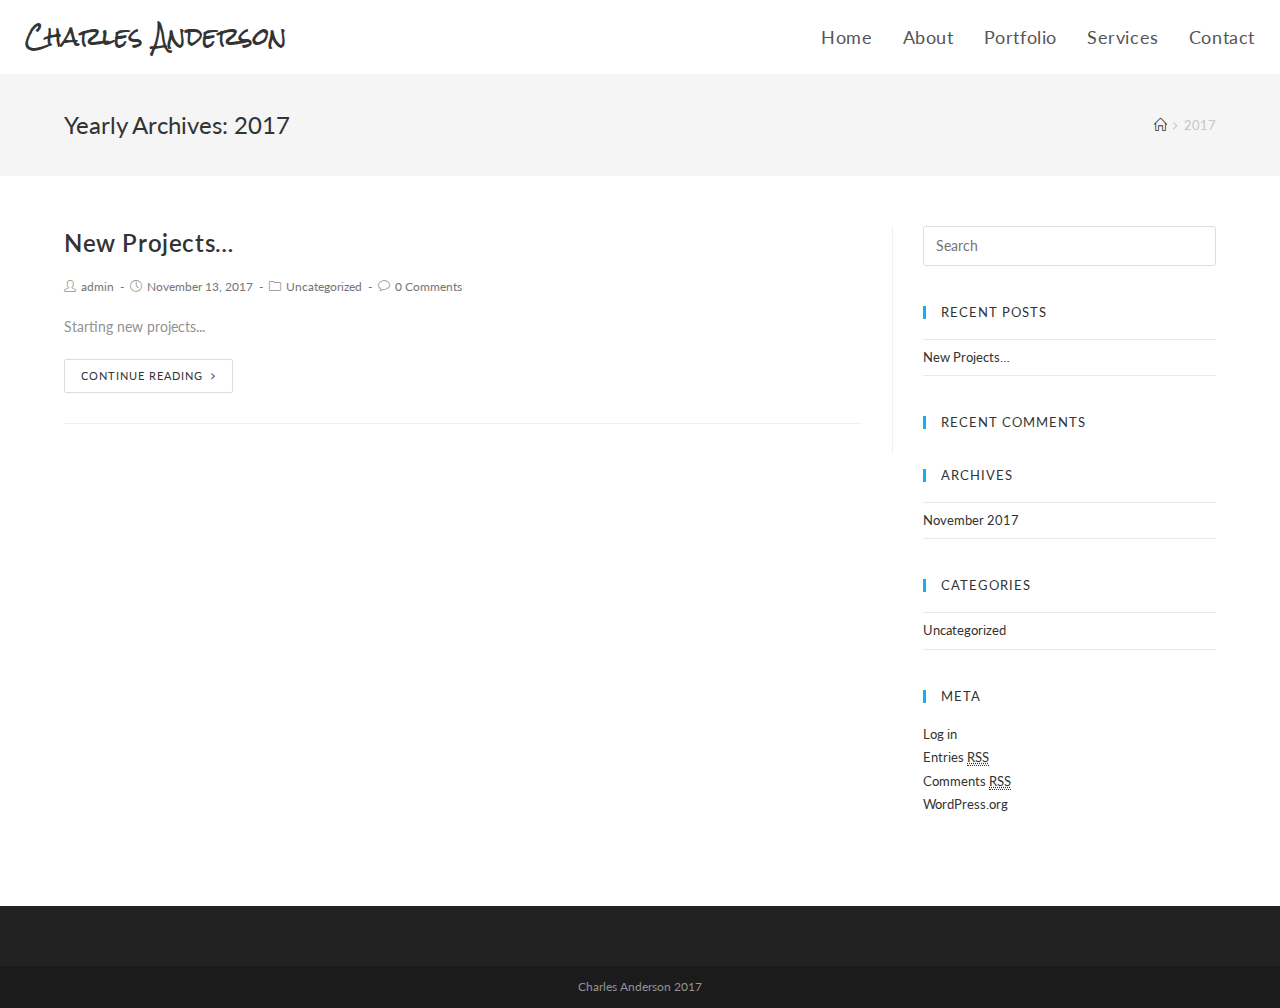
<file: 2017/index.html>
<!DOCTYPE html>
<html lang="en-US" itemscope itemtype="http://schema.org/Article">
<head>
	<meta charset="UTF-8">
	<link rel="profile" href="http://gmpg.org/xfn/11">

	<title>2017 &#8211; Charles Anderson</title>
<meta name='robots' content='noindex,follow' />
<meta name="viewport" content="width=device-width, initial-scale=1"><link rel='dns-prefetch' href='//fonts.googleapis.com' />
<link rel='dns-prefetch' href='//s.w.org' />
<link rel="alternate" type="application/rss+xml" title="Charles Anderson &raquo; Feed" href="https://canderson22.github.io/portfolio/feed/" />
<link rel="alternate" type="application/rss+xml" title="Charles Anderson &raquo; Comments Feed" href="https://canderson22.github.io/portfolio/comments/feed/" />
		<script type="text/javascript">
			window._wpemojiSettings = {"baseUrl":"https:\/\/s.w.org\/images\/core\/emoji\/2.3\/72x72\/","ext":".png","svgUrl":"https:\/\/s.w.org\/images\/core\/emoji\/2.3\/svg\/","svgExt":".svg","source":{"concatemoji":"https:\/\/canderson22.github.io\/portfolio\/wp-includes\/js\/wp-emoji-release.min.js?ver=4.8.3"}};
			!function(a,b,c){function d(a){var b,c,d,e,f=String.fromCharCode;if(!k||!k.fillText)return!1;switch(k.clearRect(0,0,j.width,j.height),k.textBaseline="top",k.font="600 32px Arial",a){case"flag":return k.fillText(f(55356,56826,55356,56819),0,0),b=j.toDataURL(),k.clearRect(0,0,j.width,j.height),k.fillText(f(55356,56826,8203,55356,56819),0,0),c=j.toDataURL(),b!==c&&(k.clearRect(0,0,j.width,j.height),k.fillText(f(55356,57332,56128,56423,56128,56418,56128,56421,56128,56430,56128,56423,56128,56447),0,0),b=j.toDataURL(),k.clearRect(0,0,j.width,j.height),k.fillText(f(55356,57332,8203,56128,56423,8203,56128,56418,8203,56128,56421,8203,56128,56430,8203,56128,56423,8203,56128,56447),0,0),c=j.toDataURL(),b!==c);case"emoji4":return k.fillText(f(55358,56794,8205,9794,65039),0,0),d=j.toDataURL(),k.clearRect(0,0,j.width,j.height),k.fillText(f(55358,56794,8203,9794,65039),0,0),e=j.toDataURL(),d!==e}return!1}function e(a){var c=b.createElement("script");c.src=a,c.defer=c.type="text/javascript",b.getElementsByTagName("head")[0].appendChild(c)}var f,g,h,i,j=b.createElement("canvas"),k=j.getContext&&j.getContext("2d");for(i=Array("flag","emoji4"),c.supports={everything:!0,everythingExceptFlag:!0},h=0;h<i.length;h++)c.supports[i[h]]=d(i[h]),c.supports.everything=c.supports.everything&&c.supports[i[h]],"flag"!==i[h]&&(c.supports.everythingExceptFlag=c.supports.everythingExceptFlag&&c.supports[i[h]]);c.supports.everythingExceptFlag=c.supports.everythingExceptFlag&&!c.supports.flag,c.DOMReady=!1,c.readyCallback=function(){c.DOMReady=!0},c.supports.everything||(g=function(){c.readyCallback()},b.addEventListener?(b.addEventListener("DOMContentLoaded",g,!1),a.addEventListener("load",g,!1)):(a.attachEvent("onload",g),b.attachEvent("onreadystatechange",function(){"complete"===b.readyState&&c.readyCallback()})),f=c.source||{},f.concatemoji?e(f.concatemoji):f.wpemoji&&f.twemoji&&(e(f.twemoji),e(f.wpemoji)))}(window,document,window._wpemojiSettings);
		</script>
		<style type="text/css">
img.wp-smiley,
img.emoji {
	display: inline !important;
	border: none !important;
	box-shadow: none !important;
	height: 1em !important;
	width: 1em !important;
	margin: 0 .07em !important;
	vertical-align: -0.1em !important;
	background: none !important;
	padding: 0 !important;
}
</style>
<link rel='stylesheet' id='font-awesome-css'  href='https://canderson22.github.io/portfolio/wp-content/themes/oceanwp/assets/css/third/font-awesome.min.css?ver=4.7.0' type='text/css' media='all' />
<link rel='stylesheet' id='simple-line-icons-css'  href='https://canderson22.github.io/portfolio/wp-content/themes/oceanwp/assets/css/third/simple-line-icons.min.css?ver=2.4.0' type='text/css' media='all' />
<link rel='stylesheet' id='magnific-popup-css'  href='https://canderson22.github.io/portfolio/wp-content/themes/oceanwp/assets/css/third/magnific-popup.min.css?ver=1.0.0' type='text/css' media='all' />
<link rel='stylesheet' id='oceanwp-style-css'  href='https://canderson22.github.io/portfolio/wp-content/themes/oceanwp/assets/css/style.min.css?ver=1.4.6' type='text/css' media='all' />
<link rel='stylesheet' id='oceanwp-google-font-lato-css'  href='//fonts.googleapis.com/css?family=Lato%3A100%2C200%2C300%2C400%2C500%2C600%2C700%2C800%2C900%2C100i%2C200i%2C300i%2C400i%2C500i%2C600i%2C700i%2C800i%2C900i&#038;subset=latin&#038;ver=4.8.3' type='text/css' media='all' />
<link rel='stylesheet' id='oceanwp-google-font-rock-salt-css'  href='//fonts.googleapis.com/css?family=Rock+Salt%3A100%2C200%2C300%2C400%2C500%2C600%2C700%2C800%2C900%2C100i%2C200i%2C300i%2C400i%2C500i%2C600i%2C700i%2C800i%2C900i&#038;subset=latin&#038;ver=4.8.3' type='text/css' media='all' />
<link rel='stylesheet' id='oe-widgets-style-css'  href='https://canderson22.github.io/portfolio/wp-content/plugins/ocean-extra/assets/css/widgets.css?ver=4.8.3' type='text/css' media='all' />
<script type='text/javascript' src='https://canderson22.github.io/portfolio/wp-includes/js/jquery/jquery.js?ver=1.12.4'></script>
<script type='text/javascript' src='https://canderson22.github.io/portfolio/wp-includes/js/jquery/jquery-migrate.min.js?ver=1.4.1'></script>
<script type='text/javascript' src='https://canderson22.github.io/portfolio/wp-content/plugins/sticky-menu-or-anything-on-scroll/assets/js/jq-sticky-anything.min.js?ver=2.1'></script>
<link rel='https://api.w.org/' href='https://canderson22.github.io/portfolio/wp-json/' />
<link rel="EditURI" type="application/rsd+xml" title="RSD" href="https://canderson22.github.io/portfolio/xmlrpc.php?rsd" />
<link rel="wlwmanifest" type="application/wlwmanifest+xml" href="https://canderson22.github.io/portfolio/wp-includes/wlwmanifest.xml" /> 
<meta name="generator" content="WordPress 4.8.3" />
		<style type="text/css">.recentcomments a{display:inline !important;padding:0 !important;margin:0 !important;}</style>
				<style type="text/css" id="wp-custom-css">
			@media only screen and (min-device-width:320px) and (max-device-width:560px) and (-webkit-min-device-pixel-ratio:2){.main-heading{font-size:45px}}		</style>
	<!-- OceanWP CSS -->
<style type="text/css">
/* Header CSS */#site-header-inner{padding-right:25px;padding-left:25px}#site-header.has-header-media .overlay-header-media{background-color:rgba(0,0,0,0.5)}/* Typography CSS */body{font-family:Lato}h1,h2,h3,h4,h5,h6,.theme-heading,.widget-title,.oceanwp-widget-recent-posts-title,.comment-reply-title,.entry-title,.sidebar-box .widget-title{font-family:Lato}#site-logo a.site-logo-text{font-family:Rock Salt}#site-navigation-wrap .dropdown-menu >li >a,#site-header.full_screen-header .fs-dropdown-menu >li >a,#site-header.top-header #site-navigation-wrap .dropdown-menu >li >a,#site-header.center-header #site-navigation-wrap .dropdown-menu >li >a,#site-header.medium-header #site-navigation-wrap .dropdown-menu >li >a,#oceanwp-mobile-menu-icon a{font-family:Lato;font-size:18px}.sidr-class-dropdown-menu li a,a.sidr-class-toggle-sidr-close,#mobile-dropdown ul li a,body #mobile-fullscreen ul li a{font-family:Lato}
</style></head>

<body class="archive date oceanwp-theme sidebar-mobile has-sidebar content-right-sidebar no-header-border default-breakpoint has-breadcrumbs elementor-default">

	
	<div id="outer-wrap" class="site clr">

		
		<div id="wrap" class="clr">

			
			
<header id="site-header" class="minimal-header effect-one clr" data-height="74" itemscope="itemscope" itemtype="http://schema.org/WPHeader">

	
		
		<div id="site-header-inner" class="clr">

			

<div id="site-logo" class="clr" itemscope itemtype="http://schema.org/Brand">

	
	<div id="site-logo-inner" class="clr">

		
			<a href="https://canderson22.github.io/portfolio/" rel="home" class="site-title site-logo-text">Charles Anderson</a>

		
	</div><!-- #site-logo-inner -->

	
	
</div><!-- #site-logo -->


			
					<div id="site-navigation-wrap" class="clr">
	
		
		
		<nav id="site-navigation" class="navigation main-navigation clr" itemscope="itemscope" itemtype="http://schema.org/SiteNavigationElement">

			<ul id="menu-main" class="main-menu dropdown-menu sf-menu"><li  id="menu-item-156" class="menu-item menu-item-type-custom menu-item-object-custom menu-item-156"><a href="#home" class="menu-link"><span class="text-wrap">Home</span></a></li><li  id="menu-item-118" class="menu-item menu-item-type-custom menu-item-object-custom menu-item-118"><a href="#about" class="menu-link"><span class="text-wrap">About</span></a></li><li  id="menu-item-119" class="menu-item menu-item-type-custom menu-item-object-custom menu-item-119"><a href="#portfolio" class="menu-link"><span class="text-wrap">Portfolio</span></a></li><li  id="menu-item-157" class="menu-item menu-item-type-custom menu-item-object-custom menu-item-157"><a href="#services" class="menu-link"><span class="text-wrap">Services</span></a></li><li  id="menu-item-120" class="menu-item menu-item-type-custom menu-item-object-custom menu-item-120"><a href="#contact" class="menu-link"><span class="text-wrap">Contact</span></a></li></ul>
		</nav><!-- #site-navigation -->

		
		
			</div><!-- #site-navigation-wrap -->
	
	

			
	<div id="oceanwp-mobile-menu-icon" class="clr">

		
		
		
		<a href="#" class="mobile-menu">
							<i class="fa fa-bars"></i>
					</a>

		
		
	</div><!-- #oceanwp-mobile-menu-navbar -->


		</div><!-- #site-header-inner -->

		
		
	
	
</header><!-- #site-header -->


						
			<main id="main" class="site-main clr" >

				

<header class="page-header">

	
	<div class="container clr page-header-inner">

		
			<h1 class="page-header-title clr" itemprop="headline">Yearly Archives: 2017</h1>

			
		
		<nav role="navigation" aria-label="Breadcrumbs" class="site-breadcrumbs clr" itemprop="breadcrumb"><ul class="trail-items" itemscope itemtype="http://schema.org/BreadcrumbList"><meta name="numberOfItems" content="2" /><meta name="itemListOrder" content="Ascending" /><li class="trail-item trail-begin" itemprop="itemListElement" itemscope itemtype="http://schema.org/ListItem"><a href="https://canderson22.github.io/portfolio" rel="home"><span itemprop="name"><span class="icon-home"></span><span style="display: none;">Home</span></span></a><meta content="1" itemprop="position" /></li><li class="trail-item trail-end" itemprop="itemListElement" itemscope itemtype="http://schema.org/ListItem"><span itemprop="name">2017</span><meta content="2" itemprop="position" /></li></ul></nav>
	</div><!-- .page-header-inner -->

	
	
</header><!-- .page-header -->


	
	<div id="content-wrap" class="container clr">

		
		<div id="primary" class="content-area clr">

			
			<div id="content" class="site-content clr">

				
				
					<div id="blog-entries" class="entries clr">

						
						
							
							
	<article id="post-27" class="blog-entry clr no-featured-image large-entry col-1 post-27 post type-post status-publish format-standard hentry category-uncategorized entry">

		<div class="blog-entry-inner clr">

			

<header class="blog-entry-header clr">
	<h2 class="blog-entry-title entry-title">
		<a href="https://canderson22.github.io/portfolio/new-projects/" title="New Projects&#8230;" rel="bookmark">New Projects&#8230;</a>
	</h2><!-- .blog-entry-title -->
</header><!-- .blog-entry-header -->


	
	<ul class="meta clr">

		
							<li class="meta-author" itemprop="name"><i class="icon-user"></i><a href="https://canderson22.github.io/portfolio/author/admin/" title="Posts by admin" rel="author"  itemprop="author" itemscope="itemscope" itemtype="http://schema.org/Person">admin</a></li>
			
			
			
			
		
			
							<li class="meta-date" itemprop="datePublished" pubdate><i class="icon-clock"></i>November 13, 2017</li>
			
			
			
		
			
			
							<li class="meta-cat"><i class="icon-folder"></i><a href="https://canderson22.github.io/portfolio/category/uncategorized/" rel="category tag">Uncategorized</a></li>
			
			
		
			
			
			
							<li class="meta-comments"><i class="icon-bubble"></i><a href="https://canderson22.github.io/portfolio/new-projects/#respond" class="comments-link" >0 Comments</a></li>
			
				
	</ul>

		


<div class="blog-entry-summary clr" itemprop="text">

    
        <p>
            Starting new projects...        </p>

    
</div><!-- .blog-entry-summary -->


	
    <div class="blog-entry-readmore clr">
        <a href="https://canderson22.github.io/portfolio/new-projects/" title="Continue Reading">Continue Reading<i class="fa fa-angle-right"></i></a>
    </div><!-- .blog-entry-readmore -->

    

		</div><!-- .blog-entry-inner -->

	</article><!-- #post-## -->


							
						
					</div><!-- #blog-entries -->

					
				
				
			</div><!-- #content -->

			
		</div><!-- #primary -->

		
		

<aside id="right-sidebar" class="sidebar-container widget-area sidebar-primary" itemscope="itemscope" itemtype="http://schema.org/WPSideBar">

	
	<div id="right-sidebar-inner" class="clr">

		<div id="search-2" class="sidebar-box widget_search clr">
<form method="get" class="searchform" id="searchform" action="https://canderson22.github.io/portfolio/">
	<input type="text" class="field" name="s" id="s" placeholder="Search">
	</form></div>		<div id="recent-posts-2" class="sidebar-box widget_recent_entries clr">		<h4 class="widget-title">Recent Posts</h4>		<ul>
					<li>
				<a href="https://canderson22.github.io/portfolio/new-projects/">New Projects&#8230;</a>
						</li>
				</ul>
		</div>		<div id="recent-comments-2" class="sidebar-box widget_recent_comments clr"><h4 class="widget-title">Recent Comments</h4><ul id="recentcomments"></ul></div><div id="archives-2" class="sidebar-box widget_archive clr"><h4 class="widget-title">Archives</h4>		<ul>
			<li><a href='https://canderson22.github.io/portfolio/2017/11/'>November 2017</a></li>
		</ul>
		</div><div id="categories-2" class="sidebar-box widget_categories clr"><h4 class="widget-title">Categories</h4>		<ul>
	<li class="cat-item cat-item-1"><a href="https://canderson22.github.io/portfolio/category/uncategorized/" >Uncategorized</a>
</li>
		</ul>
</div><div id="meta-2" class="sidebar-box widget_meta clr"><h4 class="widget-title">Meta</h4>			<ul>
						<li><a href="https://canderson22.github.io/portfolio/wp-login.php">Log in</a></li>
			<li><a href="https://canderson22.github.io/portfolio/feed/">Entries <abbr title="Really Simple Syndication">RSS</abbr></a></li>
			<li><a href="https://canderson22.github.io/portfolio/comments/feed/">Comments <abbr title="Really Simple Syndication">RSS</abbr></a></li>
			<li><a href="https://wordpress.org/" title="Powered by WordPress, state-of-the-art semantic personal publishing platform.">WordPress.org</a></li>			</ul>
			</div>
	</div><!-- #sidebar-inner -->

	
</aside><!-- #right-sidebar -->


	</div><!-- #content-wrap -->

	

        </main><!-- #main -->

        
        
        
<footer id="footer" class="site-footer" itemscope="itemscope" itemtype="http://schema.org/WPFooter">

    
    <div id="footer-inner" class="clr">

        

<div id="footer-widgets" class="oceanwp-row clr">

	
	<div class="container">

        			<div class="footer-box span_1_of_4 col col-1">
							</div><!-- .footer-one-box -->

							<div class="footer-box span_1_of_4 col col-2">
									</div><!-- .footer-one-box -->
						
							<div class="footer-box span_1_of_4 col col-3">
									</div><!-- .footer-one-box -->
			
							<div class="footer-box span_1_of_4 col col-4">
									</div><!-- .footer-box -->
			
		
	</div><!-- .container -->

	
</div><!-- #footer-widgets -->



<div id="footer-bottom" class="clr no-footer-nav">

	
	<div id="footer-bottom-inner" class="container clr">

		
		
			<div id="copyright" class="clr" role="contentinfo">
				Charles Anderson 2017			</div><!-- #copyright -->

		
	</div><!-- #footer-bottom-inner -->

	
</div><!-- #footer-bottom -->

        
    </div><!-- #footer-inner -->

    
</footer><!-- #footer -->
                        
    </div><!-- #wrap -->

    
</div><!-- #outer-wrap -->



<a id="scroll-top" href="#"><span class="fa fa-angle-up"></span></a>


<div id="sidr-close">
	<a href="#" class="toggle-sidr-close">
		<i class="icon icon-close"></i><span class="close-text">Close Menu</span>
	</a>
</div>
    
    

<script type='text/javascript'>
/* <![CDATA[ */
var sticky_anything_engage = {"element":"header","topspace":"0","minscreenwidth":"0","maxscreenwidth":"999999","zindex":"1","legacymode":"","dynamicmode":"","debugmode":"","pushup":"","adminbar":"1"};
/* ]]> */
</script>
<script type='text/javascript' src='https://canderson22.github.io/portfolio/wp-content/plugins/sticky-menu-or-anything-on-scroll/assets/js/stickThis.js?ver=2.1'></script>
<script type='text/javascript' src='https://canderson22.github.io/portfolio/wp-includes/js/imagesloaded.min.js?ver=3.2.0'></script>
<script type='text/javascript' src='https://canderson22.github.io/portfolio/wp-content/themes/oceanwp/assets/js/third/magnific-popup.min.js?ver=1.4.6'></script>
<script type='text/javascript' src='https://canderson22.github.io/portfolio/wp-content/themes/oceanwp/assets/js/third/lightbox.min.js?ver=1.4.6'></script>
<script type='text/javascript'>
/* <![CDATA[ */
var oceanwpLocalize = {"isRTL":"","menuSearchStyle":"disabled","sidrSource":"#sidr-close, #site-navigation","sidrDisplace":"1","sidrSide":"left","sidrDropdownTarget":"icon","verticalHeaderTarget":"icon","customSelects":".woocommerce-ordering .orderby, .cart-collaterals .cart_totals table select, #dropdown_product_cat, .widget_categories select, .widget_archive select, .single-product .variations_form .variations select"};
/* ]]> */
</script>
<script type='text/javascript' src='https://canderson22.github.io/portfolio/wp-content/themes/oceanwp/assets/js/main.min.js?ver=1.4.6'></script>
<script type='text/javascript' src='https://canderson22.github.io/portfolio/wp-includes/js/wp-embed.min.js?ver=4.8.3'></script>
<!--[if lt IE 9]>
<script type='text/javascript' src='https://canderson22.github.io/portfolio/wp-content/themes/oceanwp/assets/js//third/html5.min.js?ver=1.4.6'></script>
<![endif]-->
</body>
</html>
</file>
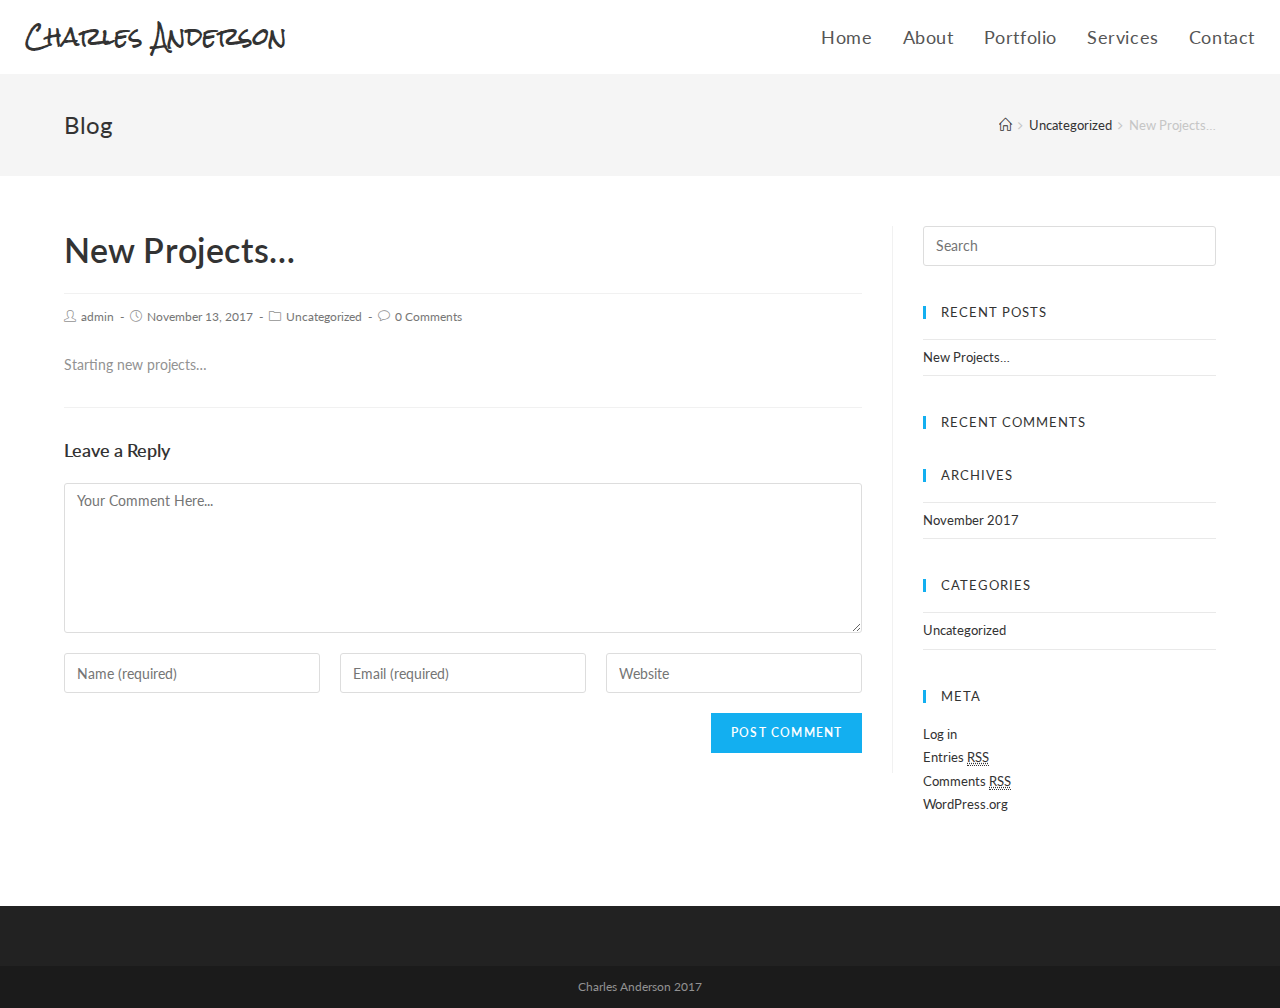
<file: new-projects/index.html>
<!DOCTYPE html>
<html lang="en-US" itemscope itemtype="http://schema.org/WebPage">
<head>
	<meta charset="UTF-8">
	<link rel="profile" href="http://gmpg.org/xfn/11">

	<title>New Projects&#8230; &#8211; Charles Anderson</title>
<meta name='robots' content='noindex,follow' />
<link rel="pingback" href="https://canderson22.github.io/portfolio/xmlrpc.php">
<meta name="viewport" content="width=device-width, initial-scale=1"><link rel='dns-prefetch' href='//fonts.googleapis.com' />
<link rel='dns-prefetch' href='//s.w.org' />
<link rel="alternate" type="application/rss+xml" title="Charles Anderson &raquo; Feed" href="https://canderson22.github.io/portfolio/feed/" />
<link rel="alternate" type="application/rss+xml" title="Charles Anderson &raquo; Comments Feed" href="https://canderson22.github.io/portfolio/comments/feed/" />
<link rel="alternate" type="application/rss+xml" title="Charles Anderson &raquo; New Projects&#8230; Comments Feed" href="https://canderson22.github.io/portfolio/new-projects/feed/" />
		<script type="text/javascript">
			window._wpemojiSettings = {"baseUrl":"https:\/\/s.w.org\/images\/core\/emoji\/2.3\/72x72\/","ext":".png","svgUrl":"https:\/\/s.w.org\/images\/core\/emoji\/2.3\/svg\/","svgExt":".svg","source":{"concatemoji":"https:\/\/canderson22.github.io\/portfolio\/wp-includes\/js\/wp-emoji-release.min.js?ver=4.8.3"}};
			!function(a,b,c){function d(a){var b,c,d,e,f=String.fromCharCode;if(!k||!k.fillText)return!1;switch(k.clearRect(0,0,j.width,j.height),k.textBaseline="top",k.font="600 32px Arial",a){case"flag":return k.fillText(f(55356,56826,55356,56819),0,0),b=j.toDataURL(),k.clearRect(0,0,j.width,j.height),k.fillText(f(55356,56826,8203,55356,56819),0,0),c=j.toDataURL(),b!==c&&(k.clearRect(0,0,j.width,j.height),k.fillText(f(55356,57332,56128,56423,56128,56418,56128,56421,56128,56430,56128,56423,56128,56447),0,0),b=j.toDataURL(),k.clearRect(0,0,j.width,j.height),k.fillText(f(55356,57332,8203,56128,56423,8203,56128,56418,8203,56128,56421,8203,56128,56430,8203,56128,56423,8203,56128,56447),0,0),c=j.toDataURL(),b!==c);case"emoji4":return k.fillText(f(55358,56794,8205,9794,65039),0,0),d=j.toDataURL(),k.clearRect(0,0,j.width,j.height),k.fillText(f(55358,56794,8203,9794,65039),0,0),e=j.toDataURL(),d!==e}return!1}function e(a){var c=b.createElement("script");c.src=a,c.defer=c.type="text/javascript",b.getElementsByTagName("head")[0].appendChild(c)}var f,g,h,i,j=b.createElement("canvas"),k=j.getContext&&j.getContext("2d");for(i=Array("flag","emoji4"),c.supports={everything:!0,everythingExceptFlag:!0},h=0;h<i.length;h++)c.supports[i[h]]=d(i[h]),c.supports.everything=c.supports.everything&&c.supports[i[h]],"flag"!==i[h]&&(c.supports.everythingExceptFlag=c.supports.everythingExceptFlag&&c.supports[i[h]]);c.supports.everythingExceptFlag=c.supports.everythingExceptFlag&&!c.supports.flag,c.DOMReady=!1,c.readyCallback=function(){c.DOMReady=!0},c.supports.everything||(g=function(){c.readyCallback()},b.addEventListener?(b.addEventListener("DOMContentLoaded",g,!1),a.addEventListener("load",g,!1)):(a.attachEvent("onload",g),b.attachEvent("onreadystatechange",function(){"complete"===b.readyState&&c.readyCallback()})),f=c.source||{},f.concatemoji?e(f.concatemoji):f.wpemoji&&f.twemoji&&(e(f.twemoji),e(f.wpemoji)))}(window,document,window._wpemojiSettings);
		</script>
		<style type="text/css">
img.wp-smiley,
img.emoji {
	display: inline !important;
	border: none !important;
	box-shadow: none !important;
	height: 1em !important;
	width: 1em !important;
	margin: 0 .07em !important;
	vertical-align: -0.1em !important;
	background: none !important;
	padding: 0 !important;
}
</style>
<link rel='stylesheet' id='font-awesome-css'  href='https://canderson22.github.io/portfolio/wp-content/themes/oceanwp/assets/css/third/font-awesome.min.css?ver=4.7.0' type='text/css' media='all' />
<link rel='stylesheet' id='simple-line-icons-css'  href='https://canderson22.github.io/portfolio/wp-content/themes/oceanwp/assets/css/third/simple-line-icons.min.css?ver=2.4.0' type='text/css' media='all' />
<link rel='stylesheet' id='magnific-popup-css'  href='https://canderson22.github.io/portfolio/wp-content/themes/oceanwp/assets/css/third/magnific-popup.min.css?ver=1.0.0' type='text/css' media='all' />
<link rel='stylesheet' id='oceanwp-style-css'  href='https://canderson22.github.io/portfolio/wp-content/themes/oceanwp/assets/css/style.min.css?ver=1.4.6' type='text/css' media='all' />
<link rel='stylesheet' id='oceanwp-google-font-lato-css'  href='//fonts.googleapis.com/css?family=Lato%3A100%2C200%2C300%2C400%2C500%2C600%2C700%2C800%2C900%2C100i%2C200i%2C300i%2C400i%2C500i%2C600i%2C700i%2C800i%2C900i&#038;subset=latin&#038;ver=4.8.3' type='text/css' media='all' />
<link rel='stylesheet' id='oceanwp-google-font-rock-salt-css'  href='//fonts.googleapis.com/css?family=Rock+Salt%3A100%2C200%2C300%2C400%2C500%2C600%2C700%2C800%2C900%2C100i%2C200i%2C300i%2C400i%2C500i%2C600i%2C700i%2C800i%2C900i&#038;subset=latin&#038;ver=4.8.3' type='text/css' media='all' />
<link rel='stylesheet' id='oe-widgets-style-css'  href='https://canderson22.github.io/portfolio/wp-content/plugins/ocean-extra/assets/css/widgets.css?ver=4.8.3' type='text/css' media='all' />
<script type='text/javascript' src='https://canderson22.github.io/portfolio/wp-includes/js/jquery/jquery.js?ver=1.12.4'></script>
<script type='text/javascript' src='https://canderson22.github.io/portfolio/wp-includes/js/jquery/jquery-migrate.min.js?ver=1.4.1'></script>
<script type='text/javascript' src='https://canderson22.github.io/portfolio/wp-content/plugins/sticky-menu-or-anything-on-scroll/assets/js/jq-sticky-anything.min.js?ver=2.1'></script>
<link rel='https://api.w.org/' href='https://canderson22.github.io/portfolio/wp-json/' />
<link rel="EditURI" type="application/rsd+xml" title="RSD" href="https://canderson22.github.io/portfolio/xmlrpc.php?rsd" />
<link rel="wlwmanifest" type="application/wlwmanifest+xml" href="https://canderson22.github.io/portfolio/wp-includes/wlwmanifest.xml" /> 
<meta name="generator" content="WordPress 4.8.3" />
<link rel="canonical" href="https://canderson22.github.io/portfolio/new-projects/" />
<link rel='shortlink' href='https://canderson22.github.io/portfolio/?p=27' />
<link rel="alternate" type="application/json+oembed" href="https://canderson22.github.io/portfolio/wp-json/oembed/1.0/embed?url=https%3A%2F%2Fcanderson22.github.io%2Fportfolio%2Fnew-projects%2F" />
<link rel="alternate" type="text/xml+oembed" href="https://canderson22.github.io/portfolio/wp-json/oembed/1.0/embed?url=https%3A%2F%2Fcanderson22.github.io%2Fportfolio%2Fnew-projects%2F&#038;format=xml" />
		<style type="text/css">.recentcomments a{display:inline !important;padding:0 !important;margin:0 !important;}</style>
				<style type="text/css" id="wp-custom-css">
			@media only screen and (min-device-width:320px) and (max-device-width:560px) and (-webkit-min-device-pixel-ratio:2){.main-heading{font-size:45px}}		</style>
	<!-- OceanWP CSS -->
<style type="text/css">
/* Header CSS */#site-header-inner{padding-right:25px;padding-left:25px}#site-header.has-header-media .overlay-header-media{background-color:rgba(0,0,0,0.5)}/* Typography CSS */body{font-family:Lato}h1,h2,h3,h4,h5,h6,.theme-heading,.widget-title,.oceanwp-widget-recent-posts-title,.comment-reply-title,.entry-title,.sidebar-box .widget-title{font-family:Lato}#site-logo a.site-logo-text{font-family:Rock Salt}#site-navigation-wrap .dropdown-menu >li >a,#site-header.full_screen-header .fs-dropdown-menu >li >a,#site-header.top-header #site-navigation-wrap .dropdown-menu >li >a,#site-header.center-header #site-navigation-wrap .dropdown-menu >li >a,#site-header.medium-header #site-navigation-wrap .dropdown-menu >li >a,#oceanwp-mobile-menu-icon a{font-family:Lato;font-size:18px}.sidr-class-dropdown-menu li a,a.sidr-class-toggle-sidr-close,#mobile-dropdown ul li a,body #mobile-fullscreen ul li a{font-family:Lato}
</style></head>

<body class="post-template-default single single-post postid-27 single-format-standard oceanwp-theme sidebar-mobile has-sidebar content-right-sidebar post-in-category-uncategorized no-header-border default-breakpoint has-breadcrumbs elementor-default">

	
	<div id="outer-wrap" class="site clr">

		
		<div id="wrap" class="clr">

			
			
<header id="site-header" class="minimal-header effect-one clr" data-height="74" itemscope="itemscope" itemtype="http://schema.org/WPHeader">

	
		
		<div id="site-header-inner" class="clr">

			

<div id="site-logo" class="clr" itemscope itemtype="http://schema.org/Brand">

	
	<div id="site-logo-inner" class="clr">

		
			<a href="https://canderson22.github.io/portfolio/" rel="home" class="site-title site-logo-text">Charles Anderson</a>

		
	</div><!-- #site-logo-inner -->

	
	
</div><!-- #site-logo -->


			
					<div id="site-navigation-wrap" class="clr">
	
		
		
		<nav id="site-navigation" class="navigation main-navigation clr" itemscope="itemscope" itemtype="http://schema.org/SiteNavigationElement">

			<ul id="menu-main" class="main-menu dropdown-menu sf-menu"><li  id="menu-item-156" class="menu-item menu-item-type-custom menu-item-object-custom menu-item-156"><a href="#home" class="menu-link"><span class="text-wrap">Home</span></a></li><li  id="menu-item-118" class="menu-item menu-item-type-custom menu-item-object-custom menu-item-118"><a href="#about" class="menu-link"><span class="text-wrap">About</span></a></li><li  id="menu-item-119" class="menu-item menu-item-type-custom menu-item-object-custom menu-item-119"><a href="#portfolio" class="menu-link"><span class="text-wrap">Portfolio</span></a></li><li  id="menu-item-157" class="menu-item menu-item-type-custom menu-item-object-custom menu-item-157"><a href="#services" class="menu-link"><span class="text-wrap">Services</span></a></li><li  id="menu-item-120" class="menu-item menu-item-type-custom menu-item-object-custom menu-item-120"><a href="#contact" class="menu-link"><span class="text-wrap">Contact</span></a></li></ul>
		</nav><!-- #site-navigation -->

		
		
			</div><!-- #site-navigation-wrap -->
	
	

			
	<div id="oceanwp-mobile-menu-icon" class="clr">

		
		
		
		<a href="#" class="mobile-menu">
							<i class="fa fa-bars"></i>
					</a>

		
		
	</div><!-- #oceanwp-mobile-menu-navbar -->


		</div><!-- #site-header-inner -->

		
		
	
	
</header><!-- #site-header -->


						
			<main id="main" class="site-main clr" >

				

<header class="page-header">

	
	<div class="container clr page-header-inner">

		
			<h1 class="page-header-title clr" itemprop="headline">Blog</h1>

			
		
		<nav role="navigation" aria-label="Breadcrumbs" class="site-breadcrumbs clr" itemprop="breadcrumb"><ul class="trail-items" itemscope itemtype="http://schema.org/BreadcrumbList"><meta name="numberOfItems" content="3" /><meta name="itemListOrder" content="Ascending" /><li class="trail-item trail-begin" itemprop="itemListElement" itemscope itemtype="http://schema.org/ListItem"><a href="https://canderson22.github.io/portfolio" rel="home"><span itemprop="name"><span class="icon-home"></span><span style="display: none;">Home</span></span></a><meta content="1" itemprop="position" /></li><li class="trail-item" itemprop="itemListElement" itemscope itemtype="http://schema.org/ListItem"><a href="https://canderson22.github.io/portfolio/category/uncategorized/"><span itemprop="name">Uncategorized</span></a><meta content="2" itemprop="position" /></li><li class="trail-item trail-end" itemprop="itemListElement" itemscope itemtype="http://schema.org/ListItem"><span itemprop="name">New Projects&#8230;</span><meta content="3" itemprop="position" /></li></ul></nav>
	</div><!-- .page-header-inner -->

	
	
</header><!-- .page-header -->


	
	<div id="content-wrap" class="container clr">

		
		<div id="primary" class="content-area clr">

			
			<div id="content" class="site-content clr">

				
				
<article id="post-27">

	

<header class="entry-header clr">
	<h2 class="single-post-title entry-title" itemprop="headline">New Projects&#8230;</h2><!-- .single-post-title -->
</header><!-- .entry-header -->



<ul class="meta clr">

	
					<li class="meta-author" itemprop="name"><i class="icon-user"></i><a href="https://canderson22.github.io/portfolio/author/admin/" title="Posts by admin" rel="author"  itemprop="author" itemscope="itemscope" itemtype="http://schema.org/Person">admin</a></li>
		
		
		
		
	
		
					<li class="meta-date" itemprop="datePublished" pubdate><i class="icon-clock"></i>November 13, 2017</li>
		
		
		
	
		
		
					<li class="meta-cat"><i class="icon-folder"></i><a href="https://canderson22.github.io/portfolio/category/uncategorized/" rel="category tag">Uncategorized</a></li>
		
		
	
		
		
		
					<li class="meta-comments"><i class="icon-bubble"></i><a href="https://canderson22.github.io/portfolio/new-projects/#respond" class="comments-link local" >0 Comments</a></li>
		
		
</ul>



<div class="entry-content clr" itemprop="text">
	<p>Starting new projects&#8230;</p>
</div><!-- .entry -->

<div class="post-tags clr">
	</div>



 
<section id="comments" class="comments-area clr">

	
	
		<div id="respond" class="comment-respond">
		<h3 id="reply-title" class="comment-reply-title">Leave a Reply <small><a rel="nofollow" id="cancel-comment-reply-link" href="https://canderson22.github.io/portfolio/new-projects/#respond" style="display:none;">Cancel reply</a></small></h3>			<form action="https://canderson22.github.io/portfolio/wp-comments-post.php" method="post" id="commentform" class="comment-form" novalidate>
				<div class="comment-textarea"><textarea name="comment" id="comment" cols="39" rows="4" tabindex="100" class="textarea-comment" placeholder="Your Comment Here..."></textarea></div><div class="comment-form-author"><input type="text" name="author" id="author" value="" placeholder="Name (required)" size="22" tabindex="101" aria-required="true" class="input-name" /></div>
<div class="comment-form-email"><input type="text" name="email" id="email" value="" placeholder="Email (required)" size="22" tabindex="102" aria-required="true" class="input-email" /></div>
<div class="comment-form-url"><input type="text" name="url" id="url" value="" placeholder="Website" size="22" tabindex="103" class="input-website" /></div>
<p class="form-submit"><input name="submit" type="submit" id="comment-submit" class="submit" value="Post Comment" /> <input type='hidden' name='comment_post_ID' value='27' id='comment_post_ID' />
<input type='hidden' name='comment_parent' id='comment_parent' value='0' />
</p>			</form>
			</div><!-- #respond -->
	
</section><!-- #comments -->
</article>
				
			</div><!-- #content -->

			
		</div><!-- #primary -->

		
		

<aside id="right-sidebar" class="sidebar-container widget-area sidebar-primary" itemscope="itemscope" itemtype="http://schema.org/WPSideBar">

	
	<div id="right-sidebar-inner" class="clr">

		<div id="search-2" class="sidebar-box widget_search clr">
<form method="get" class="searchform" id="searchform" action="https://canderson22.github.io/portfolio/">
	<input type="text" class="field" name="s" id="s" placeholder="Search">
	</form></div>		<div id="recent-posts-2" class="sidebar-box widget_recent_entries clr">		<h4 class="widget-title">Recent Posts</h4>		<ul>
					<li>
				<a href="https://canderson22.github.io/portfolio/new-projects/">New Projects&#8230;</a>
						</li>
				</ul>
		</div>		<div id="recent-comments-2" class="sidebar-box widget_recent_comments clr"><h4 class="widget-title">Recent Comments</h4><ul id="recentcomments"></ul></div><div id="archives-2" class="sidebar-box widget_archive clr"><h4 class="widget-title">Archives</h4>		<ul>
			<li><a href='https://canderson22.github.io/portfolio/2017/11/'>November 2017</a></li>
		</ul>
		</div><div id="categories-2" class="sidebar-box widget_categories clr"><h4 class="widget-title">Categories</h4>		<ul>
	<li class="cat-item cat-item-1"><a href="https://canderson22.github.io/portfolio/category/uncategorized/" >Uncategorized</a>
</li>
		</ul>
</div><div id="meta-2" class="sidebar-box widget_meta clr"><h4 class="widget-title">Meta</h4>			<ul>
						<li><a href="https://canderson22.github.io/portfolio/wp-login.php">Log in</a></li>
			<li><a href="https://canderson22.github.io/portfolio/feed/">Entries <abbr title="Really Simple Syndication">RSS</abbr></a></li>
			<li><a href="https://canderson22.github.io/portfolio/comments/feed/">Comments <abbr title="Really Simple Syndication">RSS</abbr></a></li>
			<li><a href="https://wordpress.org/" title="Powered by WordPress, state-of-the-art semantic personal publishing platform.">WordPress.org</a></li>			</ul>
			</div>
	</div><!-- #sidebar-inner -->

	
</aside><!-- #right-sidebar -->


	</div><!-- #content-wrap -->

	

        </main><!-- #main -->

        
        
        
<footer id="footer" class="site-footer" itemscope="itemscope" itemtype="http://schema.org/WPFooter">

    
    <div id="footer-inner" class="clr">

        

<div id="footer-widgets" class="oceanwp-row clr">

	
	<div class="container">

        			<div class="footer-box span_1_of_4 col col-1">
							</div><!-- .footer-one-box -->

							<div class="footer-box span_1_of_4 col col-2">
									</div><!-- .footer-one-box -->
						
							<div class="footer-box span_1_of_4 col col-3">
									</div><!-- .footer-one-box -->
			
							<div class="footer-box span_1_of_4 col col-4">
									</div><!-- .footer-box -->
			
		
	</div><!-- .container -->

	
</div><!-- #footer-widgets -->



<div id="footer-bottom" class="clr no-footer-nav">

	
	<div id="footer-bottom-inner" class="container clr">

		
		
			<div id="copyright" class="clr" role="contentinfo">
				Charles Anderson 2017			</div><!-- #copyright -->

		
	</div><!-- #footer-bottom-inner -->

	
</div><!-- #footer-bottom -->

        
    </div><!-- #footer-inner -->

    
</footer><!-- #footer -->
                        
    </div><!-- #wrap -->

    
</div><!-- #outer-wrap -->



<a id="scroll-top" href="#"><span class="fa fa-angle-up"></span></a>


<div id="sidr-close">
	<a href="#" class="toggle-sidr-close">
		<i class="icon icon-close"></i><span class="close-text">Close Menu</span>
	</a>
</div>
    
    

<script type='text/javascript'>
/* <![CDATA[ */
var sticky_anything_engage = {"element":"header","topspace":"0","minscreenwidth":"0","maxscreenwidth":"999999","zindex":"1","legacymode":"","dynamicmode":"","debugmode":"","pushup":"","adminbar":"1"};
/* ]]> */
</script>
<script type='text/javascript' src='https://canderson22.github.io/portfolio/wp-content/plugins/sticky-menu-or-anything-on-scroll/assets/js/stickThis.js?ver=2.1'></script>
<script type='text/javascript' src='https://canderson22.github.io/portfolio/wp-includes/js/comment-reply.min.js?ver=4.8.3'></script>
<script type='text/javascript' src='https://canderson22.github.io/portfolio/wp-includes/js/imagesloaded.min.js?ver=3.2.0'></script>
<script type='text/javascript' src='https://canderson22.github.io/portfolio/wp-content/themes/oceanwp/assets/js/third/magnific-popup.min.js?ver=1.4.6'></script>
<script type='text/javascript' src='https://canderson22.github.io/portfolio/wp-content/themes/oceanwp/assets/js/third/lightbox.min.js?ver=1.4.6'></script>
<script type='text/javascript'>
/* <![CDATA[ */
var oceanwpLocalize = {"isRTL":"","menuSearchStyle":"disabled","sidrSource":"#sidr-close, #site-navigation","sidrDisplace":"1","sidrSide":"left","sidrDropdownTarget":"icon","verticalHeaderTarget":"icon","customSelects":".woocommerce-ordering .orderby, .cart-collaterals .cart_totals table select, #dropdown_product_cat, .widget_categories select, .widget_archive select, .single-product .variations_form .variations select"};
/* ]]> */
</script>
<script type='text/javascript' src='https://canderson22.github.io/portfolio/wp-content/themes/oceanwp/assets/js/main.min.js?ver=1.4.6'></script>
<script type='text/javascript' src='https://canderson22.github.io/portfolio/wp-includes/js/wp-embed.min.js?ver=4.8.3'></script>
<!--[if lt IE 9]>
<script type='text/javascript' src='https://canderson22.github.io/portfolio/wp-content/themes/oceanwp/assets/js//third/html5.min.js?ver=1.4.6'></script>
<![endif]-->
</body>
</html>
</file>
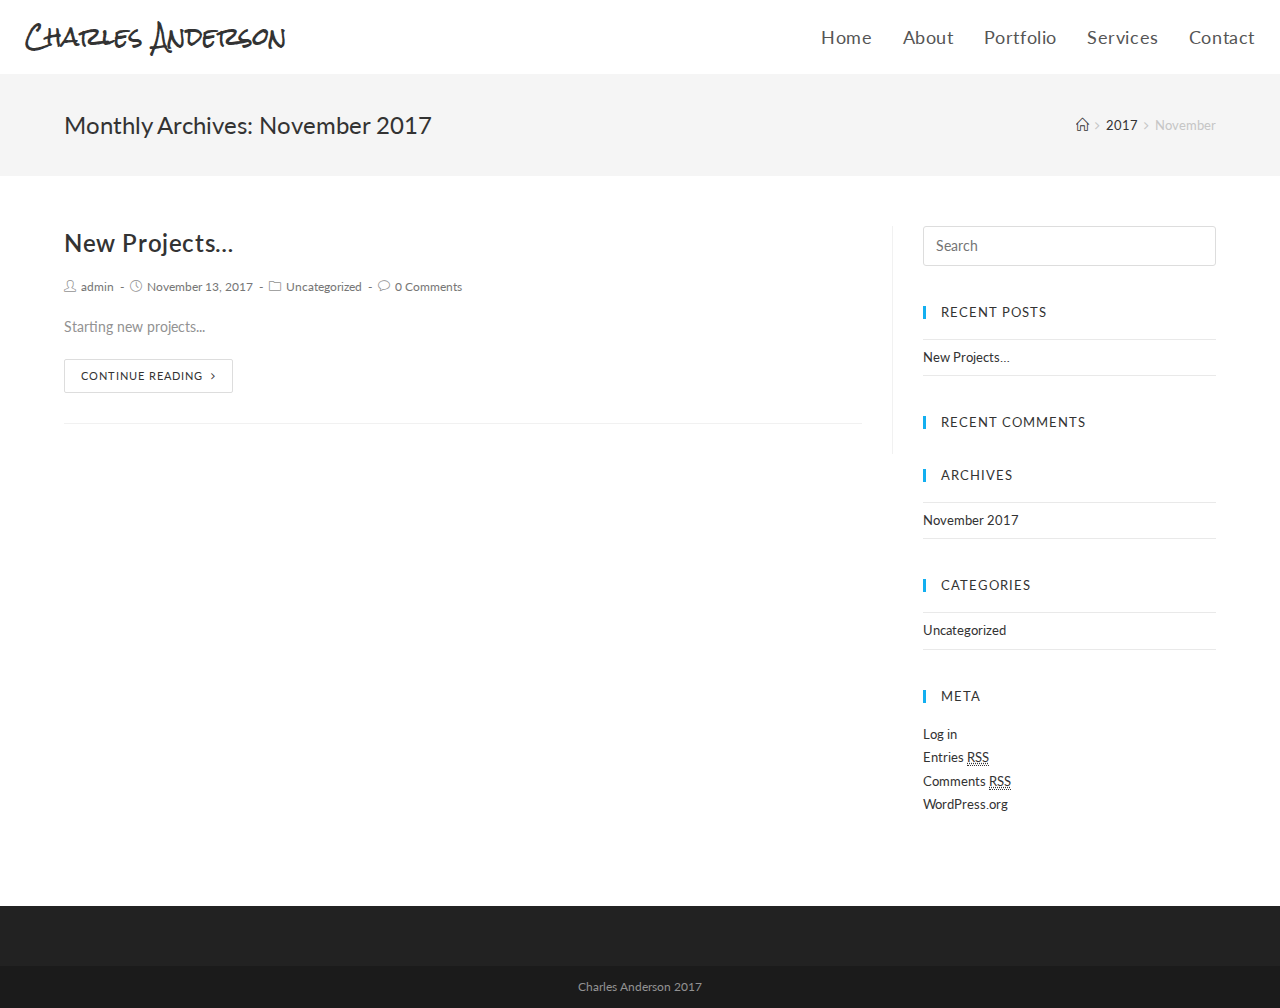
<file: 2017/11/index.html>
<!DOCTYPE html>
<html lang="en-US" itemscope itemtype="http://schema.org/Article">
<head>
	<meta charset="UTF-8">
	<link rel="profile" href="http://gmpg.org/xfn/11">

	<title>November 2017 &#8211; Charles Anderson</title>
<meta name='robots' content='noindex,follow' />
<meta name="viewport" content="width=device-width, initial-scale=1"><link rel='dns-prefetch' href='//fonts.googleapis.com' />
<link rel='dns-prefetch' href='//s.w.org' />
<link rel="alternate" type="application/rss+xml" title="Charles Anderson &raquo; Feed" href="https://canderson22.github.io/portfolio/feed/" />
<link rel="alternate" type="application/rss+xml" title="Charles Anderson &raquo; Comments Feed" href="https://canderson22.github.io/portfolio/comments/feed/" />
		<script type="text/javascript">
			window._wpemojiSettings = {"baseUrl":"https:\/\/s.w.org\/images\/core\/emoji\/2.3\/72x72\/","ext":".png","svgUrl":"https:\/\/s.w.org\/images\/core\/emoji\/2.3\/svg\/","svgExt":".svg","source":{"concatemoji":"https:\/\/canderson22.github.io\/portfolio\/wp-includes\/js\/wp-emoji-release.min.js?ver=4.8.3"}};
			!function(a,b,c){function d(a){var b,c,d,e,f=String.fromCharCode;if(!k||!k.fillText)return!1;switch(k.clearRect(0,0,j.width,j.height),k.textBaseline="top",k.font="600 32px Arial",a){case"flag":return k.fillText(f(55356,56826,55356,56819),0,0),b=j.toDataURL(),k.clearRect(0,0,j.width,j.height),k.fillText(f(55356,56826,8203,55356,56819),0,0),c=j.toDataURL(),b!==c&&(k.clearRect(0,0,j.width,j.height),k.fillText(f(55356,57332,56128,56423,56128,56418,56128,56421,56128,56430,56128,56423,56128,56447),0,0),b=j.toDataURL(),k.clearRect(0,0,j.width,j.height),k.fillText(f(55356,57332,8203,56128,56423,8203,56128,56418,8203,56128,56421,8203,56128,56430,8203,56128,56423,8203,56128,56447),0,0),c=j.toDataURL(),b!==c);case"emoji4":return k.fillText(f(55358,56794,8205,9794,65039),0,0),d=j.toDataURL(),k.clearRect(0,0,j.width,j.height),k.fillText(f(55358,56794,8203,9794,65039),0,0),e=j.toDataURL(),d!==e}return!1}function e(a){var c=b.createElement("script");c.src=a,c.defer=c.type="text/javascript",b.getElementsByTagName("head")[0].appendChild(c)}var f,g,h,i,j=b.createElement("canvas"),k=j.getContext&&j.getContext("2d");for(i=Array("flag","emoji4"),c.supports={everything:!0,everythingExceptFlag:!0},h=0;h<i.length;h++)c.supports[i[h]]=d(i[h]),c.supports.everything=c.supports.everything&&c.supports[i[h]],"flag"!==i[h]&&(c.supports.everythingExceptFlag=c.supports.everythingExceptFlag&&c.supports[i[h]]);c.supports.everythingExceptFlag=c.supports.everythingExceptFlag&&!c.supports.flag,c.DOMReady=!1,c.readyCallback=function(){c.DOMReady=!0},c.supports.everything||(g=function(){c.readyCallback()},b.addEventListener?(b.addEventListener("DOMContentLoaded",g,!1),a.addEventListener("load",g,!1)):(a.attachEvent("onload",g),b.attachEvent("onreadystatechange",function(){"complete"===b.readyState&&c.readyCallback()})),f=c.source||{},f.concatemoji?e(f.concatemoji):f.wpemoji&&f.twemoji&&(e(f.twemoji),e(f.wpemoji)))}(window,document,window._wpemojiSettings);
		</script>
		<style type="text/css">
img.wp-smiley,
img.emoji {
	display: inline !important;
	border: none !important;
	box-shadow: none !important;
	height: 1em !important;
	width: 1em !important;
	margin: 0 .07em !important;
	vertical-align: -0.1em !important;
	background: none !important;
	padding: 0 !important;
}
</style>
<link rel='stylesheet' id='font-awesome-css'  href='https://canderson22.github.io/portfolio/wp-content/themes/oceanwp/assets/css/third/font-awesome.min.css?ver=4.7.0' type='text/css' media='all' />
<link rel='stylesheet' id='simple-line-icons-css'  href='https://canderson22.github.io/portfolio/wp-content/themes/oceanwp/assets/css/third/simple-line-icons.min.css?ver=2.4.0' type='text/css' media='all' />
<link rel='stylesheet' id='magnific-popup-css'  href='https://canderson22.github.io/portfolio/wp-content/themes/oceanwp/assets/css/third/magnific-popup.min.css?ver=1.0.0' type='text/css' media='all' />
<link rel='stylesheet' id='oceanwp-style-css'  href='https://canderson22.github.io/portfolio/wp-content/themes/oceanwp/assets/css/style.min.css?ver=1.4.6' type='text/css' media='all' />
<link rel='stylesheet' id='oceanwp-google-font-lato-css'  href='//fonts.googleapis.com/css?family=Lato%3A100%2C200%2C300%2C400%2C500%2C600%2C700%2C800%2C900%2C100i%2C200i%2C300i%2C400i%2C500i%2C600i%2C700i%2C800i%2C900i&#038;subset=latin&#038;ver=4.8.3' type='text/css' media='all' />
<link rel='stylesheet' id='oceanwp-google-font-rock-salt-css'  href='//fonts.googleapis.com/css?family=Rock+Salt%3A100%2C200%2C300%2C400%2C500%2C600%2C700%2C800%2C900%2C100i%2C200i%2C300i%2C400i%2C500i%2C600i%2C700i%2C800i%2C900i&#038;subset=latin&#038;ver=4.8.3' type='text/css' media='all' />
<link rel='stylesheet' id='oe-widgets-style-css'  href='https://canderson22.github.io/portfolio/wp-content/plugins/ocean-extra/assets/css/widgets.css?ver=4.8.3' type='text/css' media='all' />
<script type='text/javascript' src='https://canderson22.github.io/portfolio/wp-includes/js/jquery/jquery.js?ver=1.12.4'></script>
<script type='text/javascript' src='https://canderson22.github.io/portfolio/wp-includes/js/jquery/jquery-migrate.min.js?ver=1.4.1'></script>
<script type='text/javascript' src='https://canderson22.github.io/portfolio/wp-content/plugins/sticky-menu-or-anything-on-scroll/assets/js/jq-sticky-anything.min.js?ver=2.1'></script>
<link rel='https://api.w.org/' href='https://canderson22.github.io/portfolio/wp-json/' />
<link rel="EditURI" type="application/rsd+xml" title="RSD" href="https://canderson22.github.io/portfolio/xmlrpc.php?rsd" />
<link rel="wlwmanifest" type="application/wlwmanifest+xml" href="https://canderson22.github.io/portfolio/wp-includes/wlwmanifest.xml" /> 
<meta name="generator" content="WordPress 4.8.3" />
		<style type="text/css">.recentcomments a{display:inline !important;padding:0 !important;margin:0 !important;}</style>
				<style type="text/css" id="wp-custom-css">
			@media only screen and (min-device-width:320px) and (max-device-width:560px) and (-webkit-min-device-pixel-ratio:2){.main-heading{font-size:45px}}		</style>
	<!-- OceanWP CSS -->
<style type="text/css">
/* Header CSS */#site-header-inner{padding-right:25px;padding-left:25px}#site-header.has-header-media .overlay-header-media{background-color:rgba(0,0,0,0.5)}/* Typography CSS */body{font-family:Lato}h1,h2,h3,h4,h5,h6,.theme-heading,.widget-title,.oceanwp-widget-recent-posts-title,.comment-reply-title,.entry-title,.sidebar-box .widget-title{font-family:Lato}#site-logo a.site-logo-text{font-family:Rock Salt}#site-navigation-wrap .dropdown-menu >li >a,#site-header.full_screen-header .fs-dropdown-menu >li >a,#site-header.top-header #site-navigation-wrap .dropdown-menu >li >a,#site-header.center-header #site-navigation-wrap .dropdown-menu >li >a,#site-header.medium-header #site-navigation-wrap .dropdown-menu >li >a,#oceanwp-mobile-menu-icon a{font-family:Lato;font-size:18px}.sidr-class-dropdown-menu li a,a.sidr-class-toggle-sidr-close,#mobile-dropdown ul li a,body #mobile-fullscreen ul li a{font-family:Lato}
</style></head>

<body class="archive date oceanwp-theme sidebar-mobile has-sidebar content-right-sidebar no-header-border default-breakpoint has-breadcrumbs elementor-default">

	
	<div id="outer-wrap" class="site clr">

		
		<div id="wrap" class="clr">

			
			
<header id="site-header" class="minimal-header effect-one clr" data-height="74" itemscope="itemscope" itemtype="http://schema.org/WPHeader">

	
		
		<div id="site-header-inner" class="clr">

			

<div id="site-logo" class="clr" itemscope itemtype="http://schema.org/Brand">

	
	<div id="site-logo-inner" class="clr">

		
			<a href="https://canderson22.github.io/portfolio/" rel="home" class="site-title site-logo-text">Charles Anderson</a>

		
	</div><!-- #site-logo-inner -->

	
	
</div><!-- #site-logo -->


			
					<div id="site-navigation-wrap" class="clr">
	
		
		
		<nav id="site-navigation" class="navigation main-navigation clr" itemscope="itemscope" itemtype="http://schema.org/SiteNavigationElement">

			<ul id="menu-main" class="main-menu dropdown-menu sf-menu"><li  id="menu-item-156" class="menu-item menu-item-type-custom menu-item-object-custom menu-item-156"><a href="#home" class="menu-link"><span class="text-wrap">Home</span></a></li><li  id="menu-item-118" class="menu-item menu-item-type-custom menu-item-object-custom menu-item-118"><a href="#about" class="menu-link"><span class="text-wrap">About</span></a></li><li  id="menu-item-119" class="menu-item menu-item-type-custom menu-item-object-custom menu-item-119"><a href="#portfolio" class="menu-link"><span class="text-wrap">Portfolio</span></a></li><li  id="menu-item-157" class="menu-item menu-item-type-custom menu-item-object-custom menu-item-157"><a href="#services" class="menu-link"><span class="text-wrap">Services</span></a></li><li  id="menu-item-120" class="menu-item menu-item-type-custom menu-item-object-custom menu-item-120"><a href="#contact" class="menu-link"><span class="text-wrap">Contact</span></a></li></ul>
		</nav><!-- #site-navigation -->

		
		
			</div><!-- #site-navigation-wrap -->
	
	

			
	<div id="oceanwp-mobile-menu-icon" class="clr">

		
		
		
		<a href="#" class="mobile-menu">
							<i class="fa fa-bars"></i>
					</a>

		
		
	</div><!-- #oceanwp-mobile-menu-navbar -->


		</div><!-- #site-header-inner -->

		
		
	
	
</header><!-- #site-header -->


						
			<main id="main" class="site-main clr" >

				

<header class="page-header">

	
	<div class="container clr page-header-inner">

		
			<h1 class="page-header-title clr" itemprop="headline">Monthly Archives: November 2017</h1>

			
		
		<nav role="navigation" aria-label="Breadcrumbs" class="site-breadcrumbs clr" itemprop="breadcrumb"><ul class="trail-items" itemscope itemtype="http://schema.org/BreadcrumbList"><meta name="numberOfItems" content="3" /><meta name="itemListOrder" content="Ascending" /><li class="trail-item trail-begin" itemprop="itemListElement" itemscope itemtype="http://schema.org/ListItem"><a href="https://canderson22.github.io/portfolio" rel="home"><span itemprop="name"><span class="icon-home"></span><span style="display: none;">Home</span></span></a><meta content="1" itemprop="position" /></li><li class="trail-item" itemprop="itemListElement" itemscope itemtype="http://schema.org/ListItem"><a href="https://canderson22.github.io/portfolio/2017/"><span itemprop="name">2017</span></a><meta content="2" itemprop="position" /></li><li class="trail-item trail-end" itemprop="itemListElement" itemscope itemtype="http://schema.org/ListItem"><span itemprop="name">November</span><meta content="3" itemprop="position" /></li></ul></nav>
	</div><!-- .page-header-inner -->

	
	
</header><!-- .page-header -->


	
	<div id="content-wrap" class="container clr">

		
		<div id="primary" class="content-area clr">

			
			<div id="content" class="site-content clr">

				
				
					<div id="blog-entries" class="entries clr">

						
						
							
							
	<article id="post-27" class="blog-entry clr no-featured-image large-entry col-1 post-27 post type-post status-publish format-standard hentry category-uncategorized entry">

		<div class="blog-entry-inner clr">

			

<header class="blog-entry-header clr">
	<h2 class="blog-entry-title entry-title">
		<a href="https://canderson22.github.io/portfolio/new-projects/" title="New Projects&#8230;" rel="bookmark">New Projects&#8230;</a>
	</h2><!-- .blog-entry-title -->
</header><!-- .blog-entry-header -->


	
	<ul class="meta clr">

		
							<li class="meta-author" itemprop="name"><i class="icon-user"></i><a href="https://canderson22.github.io/portfolio/author/admin/" title="Posts by admin" rel="author"  itemprop="author" itemscope="itemscope" itemtype="http://schema.org/Person">admin</a></li>
			
			
			
			
		
			
							<li class="meta-date" itemprop="datePublished" pubdate><i class="icon-clock"></i>November 13, 2017</li>
			
			
			
		
			
			
							<li class="meta-cat"><i class="icon-folder"></i><a href="https://canderson22.github.io/portfolio/category/uncategorized/" rel="category tag">Uncategorized</a></li>
			
			
		
			
			
			
							<li class="meta-comments"><i class="icon-bubble"></i><a href="https://canderson22.github.io/portfolio/new-projects/#respond" class="comments-link" >0 Comments</a></li>
			
				
	</ul>

		


<div class="blog-entry-summary clr" itemprop="text">

    
        <p>
            Starting new projects...        </p>

    
</div><!-- .blog-entry-summary -->


	
    <div class="blog-entry-readmore clr">
        <a href="https://canderson22.github.io/portfolio/new-projects/" title="Continue Reading">Continue Reading<i class="fa fa-angle-right"></i></a>
    </div><!-- .blog-entry-readmore -->

    

		</div><!-- .blog-entry-inner -->

	</article><!-- #post-## -->


							
						
					</div><!-- #blog-entries -->

					
				
				
			</div><!-- #content -->

			
		</div><!-- #primary -->

		
		

<aside id="right-sidebar" class="sidebar-container widget-area sidebar-primary" itemscope="itemscope" itemtype="http://schema.org/WPSideBar">

	
	<div id="right-sidebar-inner" class="clr">

		<div id="search-2" class="sidebar-box widget_search clr">
<form method="get" class="searchform" id="searchform" action="https://canderson22.github.io/portfolio/">
	<input type="text" class="field" name="s" id="s" placeholder="Search">
	</form></div>		<div id="recent-posts-2" class="sidebar-box widget_recent_entries clr">		<h4 class="widget-title">Recent Posts</h4>		<ul>
					<li>
				<a href="https://canderson22.github.io/portfolio/new-projects/">New Projects&#8230;</a>
						</li>
				</ul>
		</div>		<div id="recent-comments-2" class="sidebar-box widget_recent_comments clr"><h4 class="widget-title">Recent Comments</h4><ul id="recentcomments"></ul></div><div id="archives-2" class="sidebar-box widget_archive clr"><h4 class="widget-title">Archives</h4>		<ul>
			<li><a href='https://canderson22.github.io/portfolio/2017/11/'>November 2017</a></li>
		</ul>
		</div><div id="categories-2" class="sidebar-box widget_categories clr"><h4 class="widget-title">Categories</h4>		<ul>
	<li class="cat-item cat-item-1"><a href="https://canderson22.github.io/portfolio/category/uncategorized/" >Uncategorized</a>
</li>
		</ul>
</div><div id="meta-2" class="sidebar-box widget_meta clr"><h4 class="widget-title">Meta</h4>			<ul>
						<li><a href="https://canderson22.github.io/portfolio/wp-login.php">Log in</a></li>
			<li><a href="https://canderson22.github.io/portfolio/feed/">Entries <abbr title="Really Simple Syndication">RSS</abbr></a></li>
			<li><a href="https://canderson22.github.io/portfolio/comments/feed/">Comments <abbr title="Really Simple Syndication">RSS</abbr></a></li>
			<li><a href="https://wordpress.org/" title="Powered by WordPress, state-of-the-art semantic personal publishing platform.">WordPress.org</a></li>			</ul>
			</div>
	</div><!-- #sidebar-inner -->

	
</aside><!-- #right-sidebar -->


	</div><!-- #content-wrap -->

	

        </main><!-- #main -->

        
        
        
<footer id="footer" class="site-footer" itemscope="itemscope" itemtype="http://schema.org/WPFooter">

    
    <div id="footer-inner" class="clr">

        

<div id="footer-widgets" class="oceanwp-row clr">

	
	<div class="container">

        			<div class="footer-box span_1_of_4 col col-1">
							</div><!-- .footer-one-box -->

							<div class="footer-box span_1_of_4 col col-2">
									</div><!-- .footer-one-box -->
						
							<div class="footer-box span_1_of_4 col col-3">
									</div><!-- .footer-one-box -->
			
							<div class="footer-box span_1_of_4 col col-4">
									</div><!-- .footer-box -->
			
		
	</div><!-- .container -->

	
</div><!-- #footer-widgets -->



<div id="footer-bottom" class="clr no-footer-nav">

	
	<div id="footer-bottom-inner" class="container clr">

		
		
			<div id="copyright" class="clr" role="contentinfo">
				Charles Anderson 2017			</div><!-- #copyright -->

		
	</div><!-- #footer-bottom-inner -->

	
</div><!-- #footer-bottom -->

        
    </div><!-- #footer-inner -->

    
</footer><!-- #footer -->
                        
    </div><!-- #wrap -->

    
</div><!-- #outer-wrap -->



<a id="scroll-top" href="#"><span class="fa fa-angle-up"></span></a>


<div id="sidr-close">
	<a href="#" class="toggle-sidr-close">
		<i class="icon icon-close"></i><span class="close-text">Close Menu</span>
	</a>
</div>
    
    

<script type='text/javascript'>
/* <![CDATA[ */
var sticky_anything_engage = {"element":"header","topspace":"0","minscreenwidth":"0","maxscreenwidth":"999999","zindex":"1","legacymode":"","dynamicmode":"","debugmode":"","pushup":"","adminbar":"1"};
/* ]]> */
</script>
<script type='text/javascript' src='https://canderson22.github.io/portfolio/wp-content/plugins/sticky-menu-or-anything-on-scroll/assets/js/stickThis.js?ver=2.1'></script>
<script type='text/javascript' src='https://canderson22.github.io/portfolio/wp-includes/js/imagesloaded.min.js?ver=3.2.0'></script>
<script type='text/javascript' src='https://canderson22.github.io/portfolio/wp-content/themes/oceanwp/assets/js/third/magnific-popup.min.js?ver=1.4.6'></script>
<script type='text/javascript' src='https://canderson22.github.io/portfolio/wp-content/themes/oceanwp/assets/js/third/lightbox.min.js?ver=1.4.6'></script>
<script type='text/javascript'>
/* <![CDATA[ */
var oceanwpLocalize = {"isRTL":"","menuSearchStyle":"disabled","sidrSource":"#sidr-close, #site-navigation","sidrDisplace":"1","sidrSide":"left","sidrDropdownTarget":"icon","verticalHeaderTarget":"icon","customSelects":".woocommerce-ordering .orderby, .cart-collaterals .cart_totals table select, #dropdown_product_cat, .widget_categories select, .widget_archive select, .single-product .variations_form .variations select"};
/* ]]> */
</script>
<script type='text/javascript' src='https://canderson22.github.io/portfolio/wp-content/themes/oceanwp/assets/js/main.min.js?ver=1.4.6'></script>
<script type='text/javascript' src='https://canderson22.github.io/portfolio/wp-includes/js/wp-embed.min.js?ver=4.8.3'></script>
<!--[if lt IE 9]>
<script type='text/javascript' src='https://canderson22.github.io/portfolio/wp-content/themes/oceanwp/assets/js//third/html5.min.js?ver=1.4.6'></script>
<![endif]-->
</body>
</html>
</file>
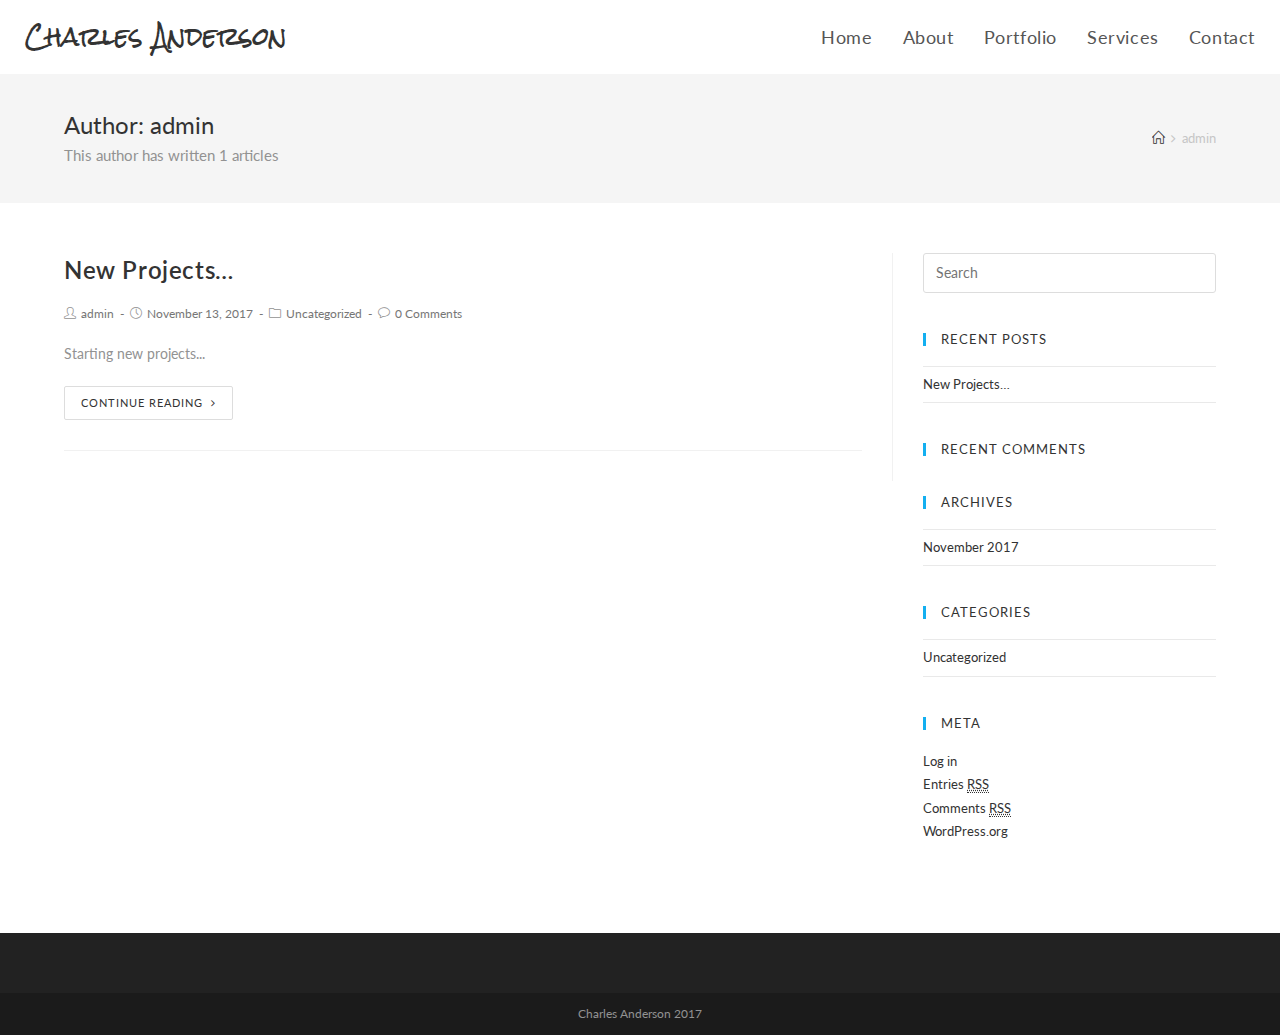
<file: author/admin/index.html>
<!DOCTYPE html>
<html lang="en-US" itemscope itemtype="http://schema.org/Article">
<head>
	<meta charset="UTF-8">
	<link rel="profile" href="http://gmpg.org/xfn/11">

	<title>admin &#8211; Charles Anderson</title>
<meta name='robots' content='noindex,follow' />
<meta name="viewport" content="width=device-width, initial-scale=1"><link rel='dns-prefetch' href='//fonts.googleapis.com' />
<link rel='dns-prefetch' href='//s.w.org' />
<link rel="alternate" type="application/rss+xml" title="Charles Anderson &raquo; Feed" href="https://canderson22.github.io/portfolio/feed/" />
<link rel="alternate" type="application/rss+xml" title="Charles Anderson &raquo; Comments Feed" href="https://canderson22.github.io/portfolio/comments/feed/" />
<link rel="alternate" type="application/rss+xml" title="Charles Anderson &raquo; Posts by admin Feed" href="https://canderson22.github.io/portfolio/author/admin/feed/" />
		<script type="text/javascript">
			window._wpemojiSettings = {"baseUrl":"https:\/\/s.w.org\/images\/core\/emoji\/2.3\/72x72\/","ext":".png","svgUrl":"https:\/\/s.w.org\/images\/core\/emoji\/2.3\/svg\/","svgExt":".svg","source":{"concatemoji":"https:\/\/canderson22.github.io\/portfolio\/wp-includes\/js\/wp-emoji-release.min.js?ver=4.8.3"}};
			!function(a,b,c){function d(a){var b,c,d,e,f=String.fromCharCode;if(!k||!k.fillText)return!1;switch(k.clearRect(0,0,j.width,j.height),k.textBaseline="top",k.font="600 32px Arial",a){case"flag":return k.fillText(f(55356,56826,55356,56819),0,0),b=j.toDataURL(),k.clearRect(0,0,j.width,j.height),k.fillText(f(55356,56826,8203,55356,56819),0,0),c=j.toDataURL(),b!==c&&(k.clearRect(0,0,j.width,j.height),k.fillText(f(55356,57332,56128,56423,56128,56418,56128,56421,56128,56430,56128,56423,56128,56447),0,0),b=j.toDataURL(),k.clearRect(0,0,j.width,j.height),k.fillText(f(55356,57332,8203,56128,56423,8203,56128,56418,8203,56128,56421,8203,56128,56430,8203,56128,56423,8203,56128,56447),0,0),c=j.toDataURL(),b!==c);case"emoji4":return k.fillText(f(55358,56794,8205,9794,65039),0,0),d=j.toDataURL(),k.clearRect(0,0,j.width,j.height),k.fillText(f(55358,56794,8203,9794,65039),0,0),e=j.toDataURL(),d!==e}return!1}function e(a){var c=b.createElement("script");c.src=a,c.defer=c.type="text/javascript",b.getElementsByTagName("head")[0].appendChild(c)}var f,g,h,i,j=b.createElement("canvas"),k=j.getContext&&j.getContext("2d");for(i=Array("flag","emoji4"),c.supports={everything:!0,everythingExceptFlag:!0},h=0;h<i.length;h++)c.supports[i[h]]=d(i[h]),c.supports.everything=c.supports.everything&&c.supports[i[h]],"flag"!==i[h]&&(c.supports.everythingExceptFlag=c.supports.everythingExceptFlag&&c.supports[i[h]]);c.supports.everythingExceptFlag=c.supports.everythingExceptFlag&&!c.supports.flag,c.DOMReady=!1,c.readyCallback=function(){c.DOMReady=!0},c.supports.everything||(g=function(){c.readyCallback()},b.addEventListener?(b.addEventListener("DOMContentLoaded",g,!1),a.addEventListener("load",g,!1)):(a.attachEvent("onload",g),b.attachEvent("onreadystatechange",function(){"complete"===b.readyState&&c.readyCallback()})),f=c.source||{},f.concatemoji?e(f.concatemoji):f.wpemoji&&f.twemoji&&(e(f.twemoji),e(f.wpemoji)))}(window,document,window._wpemojiSettings);
		</script>
		<style type="text/css">
img.wp-smiley,
img.emoji {
	display: inline !important;
	border: none !important;
	box-shadow: none !important;
	height: 1em !important;
	width: 1em !important;
	margin: 0 .07em !important;
	vertical-align: -0.1em !important;
	background: none !important;
	padding: 0 !important;
}
</style>
<link rel='stylesheet' id='font-awesome-css'  href='https://canderson22.github.io/portfolio/wp-content/themes/oceanwp/assets/css/third/font-awesome.min.css?ver=4.7.0' type='text/css' media='all' />
<link rel='stylesheet' id='simple-line-icons-css'  href='https://canderson22.github.io/portfolio/wp-content/themes/oceanwp/assets/css/third/simple-line-icons.min.css?ver=2.4.0' type='text/css' media='all' />
<link rel='stylesheet' id='magnific-popup-css'  href='https://canderson22.github.io/portfolio/wp-content/themes/oceanwp/assets/css/third/magnific-popup.min.css?ver=1.0.0' type='text/css' media='all' />
<link rel='stylesheet' id='oceanwp-style-css'  href='https://canderson22.github.io/portfolio/wp-content/themes/oceanwp/assets/css/style.min.css?ver=1.4.6' type='text/css' media='all' />
<link rel='stylesheet' id='oceanwp-google-font-lato-css'  href='//fonts.googleapis.com/css?family=Lato%3A100%2C200%2C300%2C400%2C500%2C600%2C700%2C800%2C900%2C100i%2C200i%2C300i%2C400i%2C500i%2C600i%2C700i%2C800i%2C900i&#038;subset=latin&#038;ver=4.8.3' type='text/css' media='all' />
<link rel='stylesheet' id='oceanwp-google-font-rock-salt-css'  href='//fonts.googleapis.com/css?family=Rock+Salt%3A100%2C200%2C300%2C400%2C500%2C600%2C700%2C800%2C900%2C100i%2C200i%2C300i%2C400i%2C500i%2C600i%2C700i%2C800i%2C900i&#038;subset=latin&#038;ver=4.8.3' type='text/css' media='all' />
<link rel='stylesheet' id='oe-widgets-style-css'  href='https://canderson22.github.io/portfolio/wp-content/plugins/ocean-extra/assets/css/widgets.css?ver=4.8.3' type='text/css' media='all' />
<script type='text/javascript' src='https://canderson22.github.io/portfolio/wp-includes/js/jquery/jquery.js?ver=1.12.4'></script>
<script type='text/javascript' src='https://canderson22.github.io/portfolio/wp-includes/js/jquery/jquery-migrate.min.js?ver=1.4.1'></script>
<script type='text/javascript' src='https://canderson22.github.io/portfolio/wp-content/plugins/sticky-menu-or-anything-on-scroll/assets/js/jq-sticky-anything.min.js?ver=2.1'></script>
<link rel='https://api.w.org/' href='https://canderson22.github.io/portfolio/wp-json/' />
<link rel="EditURI" type="application/rsd+xml" title="RSD" href="https://canderson22.github.io/portfolio/xmlrpc.php?rsd" />
<link rel="wlwmanifest" type="application/wlwmanifest+xml" href="https://canderson22.github.io/portfolio/wp-includes/wlwmanifest.xml" /> 
<meta name="generator" content="WordPress 4.8.3" />
		<style type="text/css">.recentcomments a{display:inline !important;padding:0 !important;margin:0 !important;}</style>
				<style type="text/css" id="wp-custom-css">
			@media only screen and (min-device-width:320px) and (max-device-width:560px) and (-webkit-min-device-pixel-ratio:2){.main-heading{font-size:45px}}		</style>
	<!-- OceanWP CSS -->
<style type="text/css">
/* Header CSS */#site-header-inner{padding-right:25px;padding-left:25px}#site-header.has-header-media .overlay-header-media{background-color:rgba(0,0,0,0.5)}/* Typography CSS */body{font-family:Lato}h1,h2,h3,h4,h5,h6,.theme-heading,.widget-title,.oceanwp-widget-recent-posts-title,.comment-reply-title,.entry-title,.sidebar-box .widget-title{font-family:Lato}#site-logo a.site-logo-text{font-family:Rock Salt}#site-navigation-wrap .dropdown-menu >li >a,#site-header.full_screen-header .fs-dropdown-menu >li >a,#site-header.top-header #site-navigation-wrap .dropdown-menu >li >a,#site-header.center-header #site-navigation-wrap .dropdown-menu >li >a,#site-header.medium-header #site-navigation-wrap .dropdown-menu >li >a,#oceanwp-mobile-menu-icon a{font-family:Lato;font-size:18px}.sidr-class-dropdown-menu li a,a.sidr-class-toggle-sidr-close,#mobile-dropdown ul li a,body #mobile-fullscreen ul li a{font-family:Lato}
</style></head>

<body class="archive author author-admin author-1 oceanwp-theme sidebar-mobile has-sidebar content-right-sidebar no-header-border default-breakpoint has-breadcrumbs elementor-default">

	
	<div id="outer-wrap" class="site clr">

		
		<div id="wrap" class="clr">

			
			
<header id="site-header" class="minimal-header effect-one clr" data-height="74" itemscope="itemscope" itemtype="http://schema.org/WPHeader">

	
		
		<div id="site-header-inner" class="clr">

			

<div id="site-logo" class="clr" itemscope itemtype="http://schema.org/Brand">

	
	<div id="site-logo-inner" class="clr">

		
			<a href="https://canderson22.github.io/portfolio/" rel="home" class="site-title site-logo-text">Charles Anderson</a>

		
	</div><!-- #site-logo-inner -->

	
	
</div><!-- #site-logo -->


			
					<div id="site-navigation-wrap" class="clr">
	
		
		
		<nav id="site-navigation" class="navigation main-navigation clr" itemscope="itemscope" itemtype="http://schema.org/SiteNavigationElement">

			<ul id="menu-main" class="main-menu dropdown-menu sf-menu"><li  id="menu-item-156" class="menu-item menu-item-type-custom menu-item-object-custom menu-item-156"><a href="#home" class="menu-link"><span class="text-wrap">Home</span></a></li><li  id="menu-item-118" class="menu-item menu-item-type-custom menu-item-object-custom menu-item-118"><a href="#about" class="menu-link"><span class="text-wrap">About</span></a></li><li  id="menu-item-119" class="menu-item menu-item-type-custom menu-item-object-custom menu-item-119"><a href="#portfolio" class="menu-link"><span class="text-wrap">Portfolio</span></a></li><li  id="menu-item-157" class="menu-item menu-item-type-custom menu-item-object-custom menu-item-157"><a href="#services" class="menu-link"><span class="text-wrap">Services</span></a></li><li  id="menu-item-120" class="menu-item menu-item-type-custom menu-item-object-custom menu-item-120"><a href="#contact" class="menu-link"><span class="text-wrap">Contact</span></a></li></ul>
		</nav><!-- #site-navigation -->

		
		
			</div><!-- #site-navigation-wrap -->
	
	

			
	<div id="oceanwp-mobile-menu-icon" class="clr">

		
		
		
		<a href="#" class="mobile-menu">
							<i class="fa fa-bars"></i>
					</a>

		
		
	</div><!-- #oceanwp-mobile-menu-navbar -->


		</div><!-- #site-header-inner -->

		
		
	
	
</header><!-- #site-header -->


						
			<main id="main" class="site-main clr" >

				

<header class="page-header">

	
	<div class="container clr page-header-inner">

		
			<h1 class="page-header-title clr" itemprop="headline">Author: <span class="vcard">admin</span></h1>

			
	<div class="clr page-subheading">
		This author has written 1 articles	</div><!-- .page-subheading -->


		
		<nav role="navigation" aria-label="Breadcrumbs" class="site-breadcrumbs clr" itemprop="breadcrumb"><ul class="trail-items" itemscope itemtype="http://schema.org/BreadcrumbList"><meta name="numberOfItems" content="2" /><meta name="itemListOrder" content="Ascending" /><li class="trail-item trail-begin" itemprop="itemListElement" itemscope itemtype="http://schema.org/ListItem"><a href="https://canderson22.github.io/portfolio" rel="home"><span itemprop="name"><span class="icon-home"></span><span style="display: none;">Home</span></span></a><meta content="1" itemprop="position" /></li><li class="trail-item trail-end" itemprop="itemListElement" itemscope itemtype="http://schema.org/ListItem"><span itemprop="name">admin</span><meta content="2" itemprop="position" /></li></ul></nav>
	</div><!-- .page-header-inner -->

	
	
</header><!-- .page-header -->


	
	<div id="content-wrap" class="container clr">

		
		<div id="primary" class="content-area clr">

			
			<div id="content" class="site-content clr">

				
				
					<div id="blog-entries" class="entries clr">

						
						
							
							
	<article id="post-27" class="blog-entry clr no-featured-image large-entry col-1 post-27 post type-post status-publish format-standard hentry category-uncategorized entry">

		<div class="blog-entry-inner clr">

			

<header class="blog-entry-header clr">
	<h2 class="blog-entry-title entry-title">
		<a href="https://canderson22.github.io/portfolio/new-projects/" title="New Projects&#8230;" rel="bookmark">New Projects&#8230;</a>
	</h2><!-- .blog-entry-title -->
</header><!-- .blog-entry-header -->


	
	<ul class="meta clr">

		
							<li class="meta-author" itemprop="name"><i class="icon-user"></i><a href="https://canderson22.github.io/portfolio/author/admin/" title="Posts by admin" rel="author"  itemprop="author" itemscope="itemscope" itemtype="http://schema.org/Person">admin</a></li>
			
			
			
			
		
			
							<li class="meta-date" itemprop="datePublished" pubdate><i class="icon-clock"></i>November 13, 2017</li>
			
			
			
		
			
			
							<li class="meta-cat"><i class="icon-folder"></i><a href="https://canderson22.github.io/portfolio/category/uncategorized/" rel="category tag">Uncategorized</a></li>
			
			
		
			
			
			
							<li class="meta-comments"><i class="icon-bubble"></i><a href="https://canderson22.github.io/portfolio/new-projects/#respond" class="comments-link" >0 Comments</a></li>
			
				
	</ul>

		


<div class="blog-entry-summary clr" itemprop="text">

    
        <p>
            Starting new projects...        </p>

    
</div><!-- .blog-entry-summary -->


	
    <div class="blog-entry-readmore clr">
        <a href="https://canderson22.github.io/portfolio/new-projects/" title="Continue Reading">Continue Reading<i class="fa fa-angle-right"></i></a>
    </div><!-- .blog-entry-readmore -->

    

		</div><!-- .blog-entry-inner -->

	</article><!-- #post-## -->


							
						
					</div><!-- #blog-entries -->

					
				
				
			</div><!-- #content -->

			
		</div><!-- #primary -->

		
		

<aside id="right-sidebar" class="sidebar-container widget-area sidebar-primary" itemscope="itemscope" itemtype="http://schema.org/WPSideBar">

	
	<div id="right-sidebar-inner" class="clr">

		<div id="search-2" class="sidebar-box widget_search clr">
<form method="get" class="searchform" id="searchform" action="https://canderson22.github.io/portfolio/">
	<input type="text" class="field" name="s" id="s" placeholder="Search">
	</form></div>		<div id="recent-posts-2" class="sidebar-box widget_recent_entries clr">		<h4 class="widget-title">Recent Posts</h4>		<ul>
					<li>
				<a href="https://canderson22.github.io/portfolio/new-projects/">New Projects&#8230;</a>
						</li>
				</ul>
		</div>		<div id="recent-comments-2" class="sidebar-box widget_recent_comments clr"><h4 class="widget-title">Recent Comments</h4><ul id="recentcomments"></ul></div><div id="archives-2" class="sidebar-box widget_archive clr"><h4 class="widget-title">Archives</h4>		<ul>
			<li><a href='https://canderson22.github.io/portfolio/2017/11/'>November 2017</a></li>
		</ul>
		</div><div id="categories-2" class="sidebar-box widget_categories clr"><h4 class="widget-title">Categories</h4>		<ul>
	<li class="cat-item cat-item-1"><a href="https://canderson22.github.io/portfolio/category/uncategorized/" >Uncategorized</a>
</li>
		</ul>
</div><div id="meta-2" class="sidebar-box widget_meta clr"><h4 class="widget-title">Meta</h4>			<ul>
						<li><a href="https://canderson22.github.io/portfolio/wp-login.php">Log in</a></li>
			<li><a href="https://canderson22.github.io/portfolio/feed/">Entries <abbr title="Really Simple Syndication">RSS</abbr></a></li>
			<li><a href="https://canderson22.github.io/portfolio/comments/feed/">Comments <abbr title="Really Simple Syndication">RSS</abbr></a></li>
			<li><a href="https://wordpress.org/" title="Powered by WordPress, state-of-the-art semantic personal publishing platform.">WordPress.org</a></li>			</ul>
			</div>
	</div><!-- #sidebar-inner -->

	
</aside><!-- #right-sidebar -->


	</div><!-- #content-wrap -->

	

        </main><!-- #main -->

        
        
        
<footer id="footer" class="site-footer" itemscope="itemscope" itemtype="http://schema.org/WPFooter">

    
    <div id="footer-inner" class="clr">

        

<div id="footer-widgets" class="oceanwp-row clr">

	
	<div class="container">

        			<div class="footer-box span_1_of_4 col col-1">
							</div><!-- .footer-one-box -->

							<div class="footer-box span_1_of_4 col col-2">
									</div><!-- .footer-one-box -->
						
							<div class="footer-box span_1_of_4 col col-3">
									</div><!-- .footer-one-box -->
			
							<div class="footer-box span_1_of_4 col col-4">
									</div><!-- .footer-box -->
			
		
	</div><!-- .container -->

	
</div><!-- #footer-widgets -->



<div id="footer-bottom" class="clr no-footer-nav">

	
	<div id="footer-bottom-inner" class="container clr">

		
		
			<div id="copyright" class="clr" role="contentinfo">
				Charles Anderson 2017			</div><!-- #copyright -->

		
	</div><!-- #footer-bottom-inner -->

	
</div><!-- #footer-bottom -->

        
    </div><!-- #footer-inner -->

    
</footer><!-- #footer -->
                        
    </div><!-- #wrap -->

    
</div><!-- #outer-wrap -->



<a id="scroll-top" href="#"><span class="fa fa-angle-up"></span></a>


<div id="sidr-close">
	<a href="#" class="toggle-sidr-close">
		<i class="icon icon-close"></i><span class="close-text">Close Menu</span>
	</a>
</div>
    
    

<script type='text/javascript'>
/* <![CDATA[ */
var sticky_anything_engage = {"element":"header","topspace":"0","minscreenwidth":"0","maxscreenwidth":"999999","zindex":"1","legacymode":"","dynamicmode":"","debugmode":"","pushup":"","adminbar":"1"};
/* ]]> */
</script>
<script type='text/javascript' src='https://canderson22.github.io/portfolio/wp-content/plugins/sticky-menu-or-anything-on-scroll/assets/js/stickThis.js?ver=2.1'></script>
<script type='text/javascript' src='https://canderson22.github.io/portfolio/wp-includes/js/imagesloaded.min.js?ver=3.2.0'></script>
<script type='text/javascript' src='https://canderson22.github.io/portfolio/wp-content/themes/oceanwp/assets/js/third/magnific-popup.min.js?ver=1.4.6'></script>
<script type='text/javascript' src='https://canderson22.github.io/portfolio/wp-content/themes/oceanwp/assets/js/third/lightbox.min.js?ver=1.4.6'></script>
<script type='text/javascript'>
/* <![CDATA[ */
var oceanwpLocalize = {"isRTL":"","menuSearchStyle":"disabled","sidrSource":"#sidr-close, #site-navigation","sidrDisplace":"1","sidrSide":"left","sidrDropdownTarget":"icon","verticalHeaderTarget":"icon","customSelects":".woocommerce-ordering .orderby, .cart-collaterals .cart_totals table select, #dropdown_product_cat, .widget_categories select, .widget_archive select, .single-product .variations_form .variations select"};
/* ]]> */
</script>
<script type='text/javascript' src='https://canderson22.github.io/portfolio/wp-content/themes/oceanwp/assets/js/main.min.js?ver=1.4.6'></script>
<script type='text/javascript' src='https://canderson22.github.io/portfolio/wp-includes/js/wp-embed.min.js?ver=4.8.3'></script>
<!--[if lt IE 9]>
<script type='text/javascript' src='https://canderson22.github.io/portfolio/wp-content/themes/oceanwp/assets/js//third/html5.min.js?ver=1.4.6'></script>
<![endif]-->
</body>
</html>
</file>
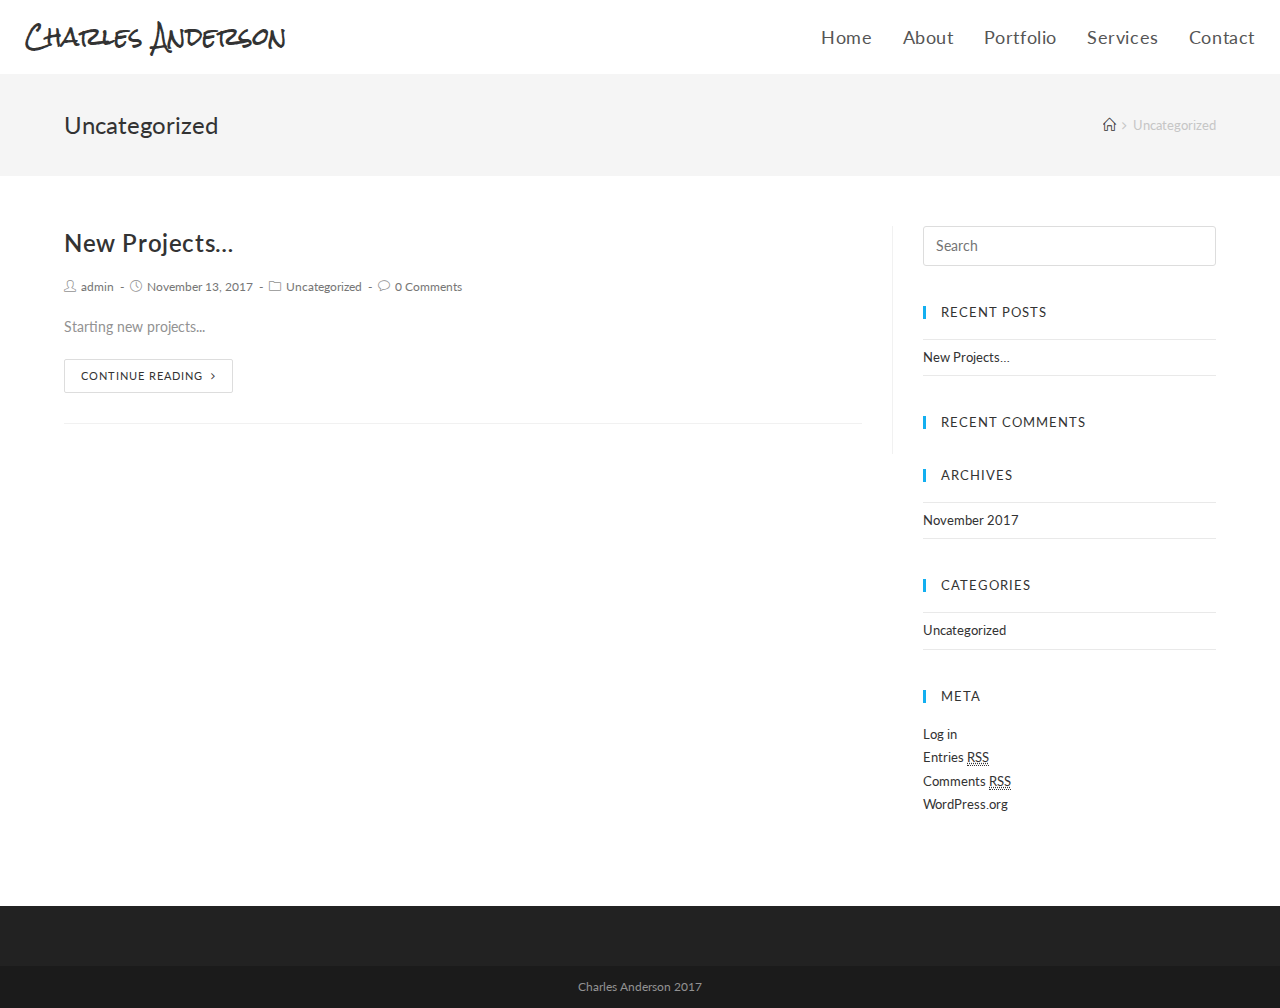
<file: category/uncategorized/index.html>
<!DOCTYPE html>
<html lang="en-US" itemscope itemtype="http://schema.org/Article">
<head>
	<meta charset="UTF-8">
	<link rel="profile" href="http://gmpg.org/xfn/11">

	<title>Uncategorized &#8211; Charles Anderson</title>
<meta name='robots' content='noindex,follow' />
<meta name="viewport" content="width=device-width, initial-scale=1"><link rel='dns-prefetch' href='//fonts.googleapis.com' />
<link rel='dns-prefetch' href='//s.w.org' />
<link rel="alternate" type="application/rss+xml" title="Charles Anderson &raquo; Feed" href="https://canderson22.github.io/portfolio/feed/" />
<link rel="alternate" type="application/rss+xml" title="Charles Anderson &raquo; Comments Feed" href="https://canderson22.github.io/portfolio/comments/feed/" />
<link rel="alternate" type="application/rss+xml" title="Charles Anderson &raquo; Uncategorized Category Feed" href="https://canderson22.github.io/portfolio/category/uncategorized/feed/" />
		<script type="text/javascript">
			window._wpemojiSettings = {"baseUrl":"https:\/\/s.w.org\/images\/core\/emoji\/2.3\/72x72\/","ext":".png","svgUrl":"https:\/\/s.w.org\/images\/core\/emoji\/2.3\/svg\/","svgExt":".svg","source":{"concatemoji":"https:\/\/canderson22.github.io\/portfolio\/wp-includes\/js\/wp-emoji-release.min.js?ver=4.8.3"}};
			!function(a,b,c){function d(a){var b,c,d,e,f=String.fromCharCode;if(!k||!k.fillText)return!1;switch(k.clearRect(0,0,j.width,j.height),k.textBaseline="top",k.font="600 32px Arial",a){case"flag":return k.fillText(f(55356,56826,55356,56819),0,0),b=j.toDataURL(),k.clearRect(0,0,j.width,j.height),k.fillText(f(55356,56826,8203,55356,56819),0,0),c=j.toDataURL(),b!==c&&(k.clearRect(0,0,j.width,j.height),k.fillText(f(55356,57332,56128,56423,56128,56418,56128,56421,56128,56430,56128,56423,56128,56447),0,0),b=j.toDataURL(),k.clearRect(0,0,j.width,j.height),k.fillText(f(55356,57332,8203,56128,56423,8203,56128,56418,8203,56128,56421,8203,56128,56430,8203,56128,56423,8203,56128,56447),0,0),c=j.toDataURL(),b!==c);case"emoji4":return k.fillText(f(55358,56794,8205,9794,65039),0,0),d=j.toDataURL(),k.clearRect(0,0,j.width,j.height),k.fillText(f(55358,56794,8203,9794,65039),0,0),e=j.toDataURL(),d!==e}return!1}function e(a){var c=b.createElement("script");c.src=a,c.defer=c.type="text/javascript",b.getElementsByTagName("head")[0].appendChild(c)}var f,g,h,i,j=b.createElement("canvas"),k=j.getContext&&j.getContext("2d");for(i=Array("flag","emoji4"),c.supports={everything:!0,everythingExceptFlag:!0},h=0;h<i.length;h++)c.supports[i[h]]=d(i[h]),c.supports.everything=c.supports.everything&&c.supports[i[h]],"flag"!==i[h]&&(c.supports.everythingExceptFlag=c.supports.everythingExceptFlag&&c.supports[i[h]]);c.supports.everythingExceptFlag=c.supports.everythingExceptFlag&&!c.supports.flag,c.DOMReady=!1,c.readyCallback=function(){c.DOMReady=!0},c.supports.everything||(g=function(){c.readyCallback()},b.addEventListener?(b.addEventListener("DOMContentLoaded",g,!1),a.addEventListener("load",g,!1)):(a.attachEvent("onload",g),b.attachEvent("onreadystatechange",function(){"complete"===b.readyState&&c.readyCallback()})),f=c.source||{},f.concatemoji?e(f.concatemoji):f.wpemoji&&f.twemoji&&(e(f.twemoji),e(f.wpemoji)))}(window,document,window._wpemojiSettings);
		</script>
		<style type="text/css">
img.wp-smiley,
img.emoji {
	display: inline !important;
	border: none !important;
	box-shadow: none !important;
	height: 1em !important;
	width: 1em !important;
	margin: 0 .07em !important;
	vertical-align: -0.1em !important;
	background: none !important;
	padding: 0 !important;
}
</style>
<link rel='stylesheet' id='font-awesome-css'  href='https://canderson22.github.io/portfolio/wp-content/themes/oceanwp/assets/css/third/font-awesome.min.css?ver=4.7.0' type='text/css' media='all' />
<link rel='stylesheet' id='simple-line-icons-css'  href='https://canderson22.github.io/portfolio/wp-content/themes/oceanwp/assets/css/third/simple-line-icons.min.css?ver=2.4.0' type='text/css' media='all' />
<link rel='stylesheet' id='magnific-popup-css'  href='https://canderson22.github.io/portfolio/wp-content/themes/oceanwp/assets/css/third/magnific-popup.min.css?ver=1.0.0' type='text/css' media='all' />
<link rel='stylesheet' id='oceanwp-style-css'  href='https://canderson22.github.io/portfolio/wp-content/themes/oceanwp/assets/css/style.min.css?ver=1.4.6' type='text/css' media='all' />
<link rel='stylesheet' id='oceanwp-google-font-lato-css'  href='//fonts.googleapis.com/css?family=Lato%3A100%2C200%2C300%2C400%2C500%2C600%2C700%2C800%2C900%2C100i%2C200i%2C300i%2C400i%2C500i%2C600i%2C700i%2C800i%2C900i&#038;subset=latin&#038;ver=4.8.3' type='text/css' media='all' />
<link rel='stylesheet' id='oceanwp-google-font-rock-salt-css'  href='//fonts.googleapis.com/css?family=Rock+Salt%3A100%2C200%2C300%2C400%2C500%2C600%2C700%2C800%2C900%2C100i%2C200i%2C300i%2C400i%2C500i%2C600i%2C700i%2C800i%2C900i&#038;subset=latin&#038;ver=4.8.3' type='text/css' media='all' />
<link rel='stylesheet' id='oe-widgets-style-css'  href='https://canderson22.github.io/portfolio/wp-content/plugins/ocean-extra/assets/css/widgets.css?ver=4.8.3' type='text/css' media='all' />
<script type='text/javascript' src='https://canderson22.github.io/portfolio/wp-includes/js/jquery/jquery.js?ver=1.12.4'></script>
<script type='text/javascript' src='https://canderson22.github.io/portfolio/wp-includes/js/jquery/jquery-migrate.min.js?ver=1.4.1'></script>
<script type='text/javascript' src='https://canderson22.github.io/portfolio/wp-content/plugins/sticky-menu-or-anything-on-scroll/assets/js/jq-sticky-anything.min.js?ver=2.1'></script>
<link rel='https://api.w.org/' href='https://canderson22.github.io/portfolio/wp-json/' />
<link rel="EditURI" type="application/rsd+xml" title="RSD" href="https://canderson22.github.io/portfolio/xmlrpc.php?rsd" />
<link rel="wlwmanifest" type="application/wlwmanifest+xml" href="https://canderson22.github.io/portfolio/wp-includes/wlwmanifest.xml" /> 
<meta name="generator" content="WordPress 4.8.3" />
		<style type="text/css">.recentcomments a{display:inline !important;padding:0 !important;margin:0 !important;}</style>
				<style type="text/css" id="wp-custom-css">
			@media only screen and (min-device-width:320px) and (max-device-width:560px) and (-webkit-min-device-pixel-ratio:2){.main-heading{font-size:45px}}		</style>
	<!-- OceanWP CSS -->
<style type="text/css">
/* Header CSS */#site-header-inner{padding-right:25px;padding-left:25px}#site-header.has-header-media .overlay-header-media{background-color:rgba(0,0,0,0.5)}/* Typography CSS */body{font-family:Lato}h1,h2,h3,h4,h5,h6,.theme-heading,.widget-title,.oceanwp-widget-recent-posts-title,.comment-reply-title,.entry-title,.sidebar-box .widget-title{font-family:Lato}#site-logo a.site-logo-text{font-family:Rock Salt}#site-navigation-wrap .dropdown-menu >li >a,#site-header.full_screen-header .fs-dropdown-menu >li >a,#site-header.top-header #site-navigation-wrap .dropdown-menu >li >a,#site-header.center-header #site-navigation-wrap .dropdown-menu >li >a,#site-header.medium-header #site-navigation-wrap .dropdown-menu >li >a,#oceanwp-mobile-menu-icon a{font-family:Lato;font-size:18px}.sidr-class-dropdown-menu li a,a.sidr-class-toggle-sidr-close,#mobile-dropdown ul li a,body #mobile-fullscreen ul li a{font-family:Lato}
</style></head>

<body class="archive category category-uncategorized category-1 oceanwp-theme sidebar-mobile has-sidebar content-right-sidebar no-header-border default-breakpoint has-breadcrumbs elementor-default">

	
	<div id="outer-wrap" class="site clr">

		
		<div id="wrap" class="clr">

			
			
<header id="site-header" class="minimal-header effect-one clr" data-height="74" itemscope="itemscope" itemtype="http://schema.org/WPHeader">

	
		
		<div id="site-header-inner" class="clr">

			

<div id="site-logo" class="clr" itemscope itemtype="http://schema.org/Brand">

	
	<div id="site-logo-inner" class="clr">

		
			<a href="https://canderson22.github.io/portfolio/" rel="home" class="site-title site-logo-text">Charles Anderson</a>

		
	</div><!-- #site-logo-inner -->

	
	
</div><!-- #site-logo -->


			
					<div id="site-navigation-wrap" class="clr">
	
		
		
		<nav id="site-navigation" class="navigation main-navigation clr" itemscope="itemscope" itemtype="http://schema.org/SiteNavigationElement">

			<ul id="menu-main" class="main-menu dropdown-menu sf-menu"><li  id="menu-item-156" class="menu-item menu-item-type-custom menu-item-object-custom menu-item-156"><a href="#home" class="menu-link"><span class="text-wrap">Home</span></a></li><li  id="menu-item-118" class="menu-item menu-item-type-custom menu-item-object-custom menu-item-118"><a href="#about" class="menu-link"><span class="text-wrap">About</span></a></li><li  id="menu-item-119" class="menu-item menu-item-type-custom menu-item-object-custom menu-item-119"><a href="#portfolio" class="menu-link"><span class="text-wrap">Portfolio</span></a></li><li  id="menu-item-157" class="menu-item menu-item-type-custom menu-item-object-custom menu-item-157"><a href="#services" class="menu-link"><span class="text-wrap">Services</span></a></li><li  id="menu-item-120" class="menu-item menu-item-type-custom menu-item-object-custom menu-item-120"><a href="#contact" class="menu-link"><span class="text-wrap">Contact</span></a></li></ul>
		</nav><!-- #site-navigation -->

		
		
			</div><!-- #site-navigation-wrap -->
	
	

			
	<div id="oceanwp-mobile-menu-icon" class="clr">

		
		
		
		<a href="#" class="mobile-menu">
							<i class="fa fa-bars"></i>
					</a>

		
		
	</div><!-- #oceanwp-mobile-menu-navbar -->


		</div><!-- #site-header-inner -->

		
		
	
	
</header><!-- #site-header -->


						
			<main id="main" class="site-main clr" >

				

<header class="page-header">

	
	<div class="container clr page-header-inner">

		
			<h1 class="page-header-title clr" itemprop="headline">Uncategorized</h1>

			
		
		<nav role="navigation" aria-label="Breadcrumbs" class="site-breadcrumbs clr" itemprop="breadcrumb"><ul class="trail-items" itemscope itemtype="http://schema.org/BreadcrumbList"><meta name="numberOfItems" content="2" /><meta name="itemListOrder" content="Ascending" /><li class="trail-item trail-begin" itemprop="itemListElement" itemscope itemtype="http://schema.org/ListItem"><a href="https://canderson22.github.io/portfolio" rel="home"><span itemprop="name"><span class="icon-home"></span><span style="display: none;">Home</span></span></a><meta content="1" itemprop="position" /></li><li class="trail-item trail-end" itemprop="itemListElement" itemscope itemtype="http://schema.org/ListItem"><span itemprop="name">Uncategorized</span><meta content="2" itemprop="position" /></li></ul></nav>
	</div><!-- .page-header-inner -->

	
	
</header><!-- .page-header -->


	
	<div id="content-wrap" class="container clr">

		
		<div id="primary" class="content-area clr">

			
			<div id="content" class="site-content clr">

				
				
					<div id="blog-entries" class="entries clr">

						
						
							
							
	<article id="post-27" class="blog-entry clr no-featured-image large-entry col-1 post-27 post type-post status-publish format-standard hentry category-uncategorized entry">

		<div class="blog-entry-inner clr">

			

<header class="blog-entry-header clr">
	<h2 class="blog-entry-title entry-title">
		<a href="https://canderson22.github.io/portfolio/new-projects/" title="New Projects&#8230;" rel="bookmark">New Projects&#8230;</a>
	</h2><!-- .blog-entry-title -->
</header><!-- .blog-entry-header -->


	
	<ul class="meta clr">

		
							<li class="meta-author" itemprop="name"><i class="icon-user"></i><a href="https://canderson22.github.io/portfolio/author/admin/" title="Posts by admin" rel="author"  itemprop="author" itemscope="itemscope" itemtype="http://schema.org/Person">admin</a></li>
			
			
			
			
		
			
							<li class="meta-date" itemprop="datePublished" pubdate><i class="icon-clock"></i>November 13, 2017</li>
			
			
			
		
			
			
							<li class="meta-cat"><i class="icon-folder"></i><a href="https://canderson22.github.io/portfolio/category/uncategorized/" rel="category tag">Uncategorized</a></li>
			
			
		
			
			
			
							<li class="meta-comments"><i class="icon-bubble"></i><a href="https://canderson22.github.io/portfolio/new-projects/#respond" class="comments-link" >0 Comments</a></li>
			
				
	</ul>

		


<div class="blog-entry-summary clr" itemprop="text">

    
        <p>
            Starting new projects...        </p>

    
</div><!-- .blog-entry-summary -->


	
    <div class="blog-entry-readmore clr">
        <a href="https://canderson22.github.io/portfolio/new-projects/" title="Continue Reading">Continue Reading<i class="fa fa-angle-right"></i></a>
    </div><!-- .blog-entry-readmore -->

    

		</div><!-- .blog-entry-inner -->

	</article><!-- #post-## -->


							
						
					</div><!-- #blog-entries -->

					
				
				
			</div><!-- #content -->

			
		</div><!-- #primary -->

		
		

<aside id="right-sidebar" class="sidebar-container widget-area sidebar-primary" itemscope="itemscope" itemtype="http://schema.org/WPSideBar">

	
	<div id="right-sidebar-inner" class="clr">

		<div id="search-2" class="sidebar-box widget_search clr">
<form method="get" class="searchform" id="searchform" action="https://canderson22.github.io/portfolio/">
	<input type="text" class="field" name="s" id="s" placeholder="Search">
	</form></div>		<div id="recent-posts-2" class="sidebar-box widget_recent_entries clr">		<h4 class="widget-title">Recent Posts</h4>		<ul>
					<li>
				<a href="https://canderson22.github.io/portfolio/new-projects/">New Projects&#8230;</a>
						</li>
				</ul>
		</div>		<div id="recent-comments-2" class="sidebar-box widget_recent_comments clr"><h4 class="widget-title">Recent Comments</h4><ul id="recentcomments"></ul></div><div id="archives-2" class="sidebar-box widget_archive clr"><h4 class="widget-title">Archives</h4>		<ul>
			<li><a href='https://canderson22.github.io/portfolio/2017/11/'>November 2017</a></li>
		</ul>
		</div><div id="categories-2" class="sidebar-box widget_categories clr"><h4 class="widget-title">Categories</h4>		<ul>
	<li class="cat-item cat-item-1 current-cat"><a href="https://canderson22.github.io/portfolio/category/uncategorized/" >Uncategorized</a>
</li>
		</ul>
</div><div id="meta-2" class="sidebar-box widget_meta clr"><h4 class="widget-title">Meta</h4>			<ul>
						<li><a href="https://canderson22.github.io/portfolio/wp-login.php">Log in</a></li>
			<li><a href="https://canderson22.github.io/portfolio/feed/">Entries <abbr title="Really Simple Syndication">RSS</abbr></a></li>
			<li><a href="https://canderson22.github.io/portfolio/comments/feed/">Comments <abbr title="Really Simple Syndication">RSS</abbr></a></li>
			<li><a href="https://wordpress.org/" title="Powered by WordPress, state-of-the-art semantic personal publishing platform.">WordPress.org</a></li>			</ul>
			</div>
	</div><!-- #sidebar-inner -->

	
</aside><!-- #right-sidebar -->


	</div><!-- #content-wrap -->

	

        </main><!-- #main -->

        
        
        
<footer id="footer" class="site-footer" itemscope="itemscope" itemtype="http://schema.org/WPFooter">

    
    <div id="footer-inner" class="clr">

        

<div id="footer-widgets" class="oceanwp-row clr">

	
	<div class="container">

        			<div class="footer-box span_1_of_4 col col-1">
							</div><!-- .footer-one-box -->

							<div class="footer-box span_1_of_4 col col-2">
									</div><!-- .footer-one-box -->
						
							<div class="footer-box span_1_of_4 col col-3">
									</div><!-- .footer-one-box -->
			
							<div class="footer-box span_1_of_4 col col-4">
									</div><!-- .footer-box -->
			
		
	</div><!-- .container -->

	
</div><!-- #footer-widgets -->



<div id="footer-bottom" class="clr no-footer-nav">

	
	<div id="footer-bottom-inner" class="container clr">

		
		
			<div id="copyright" class="clr" role="contentinfo">
				Charles Anderson 2017			</div><!-- #copyright -->

		
	</div><!-- #footer-bottom-inner -->

	
</div><!-- #footer-bottom -->

        
    </div><!-- #footer-inner -->

    
</footer><!-- #footer -->
                        
    </div><!-- #wrap -->

    
</div><!-- #outer-wrap -->



<a id="scroll-top" href="#"><span class="fa fa-angle-up"></span></a>


<div id="sidr-close">
	<a href="#" class="toggle-sidr-close">
		<i class="icon icon-close"></i><span class="close-text">Close Menu</span>
	</a>
</div>
    
    

<script type='text/javascript'>
/* <![CDATA[ */
var sticky_anything_engage = {"element":"header","topspace":"0","minscreenwidth":"0","maxscreenwidth":"999999","zindex":"1","legacymode":"","dynamicmode":"","debugmode":"","pushup":"","adminbar":"1"};
/* ]]> */
</script>
<script type='text/javascript' src='https://canderson22.github.io/portfolio/wp-content/plugins/sticky-menu-or-anything-on-scroll/assets/js/stickThis.js?ver=2.1'></script>
<script type='text/javascript' src='https://canderson22.github.io/portfolio/wp-includes/js/imagesloaded.min.js?ver=3.2.0'></script>
<script type='text/javascript' src='https://canderson22.github.io/portfolio/wp-content/themes/oceanwp/assets/js/third/magnific-popup.min.js?ver=1.4.6'></script>
<script type='text/javascript' src='https://canderson22.github.io/portfolio/wp-content/themes/oceanwp/assets/js/third/lightbox.min.js?ver=1.4.6'></script>
<script type='text/javascript'>
/* <![CDATA[ */
var oceanwpLocalize = {"isRTL":"","menuSearchStyle":"disabled","sidrSource":"#sidr-close, #site-navigation","sidrDisplace":"1","sidrSide":"left","sidrDropdownTarget":"icon","verticalHeaderTarget":"icon","customSelects":".woocommerce-ordering .orderby, .cart-collaterals .cart_totals table select, #dropdown_product_cat, .widget_categories select, .widget_archive select, .single-product .variations_form .variations select"};
/* ]]> */
</script>
<script type='text/javascript' src='https://canderson22.github.io/portfolio/wp-content/themes/oceanwp/assets/js/main.min.js?ver=1.4.6'></script>
<script type='text/javascript' src='https://canderson22.github.io/portfolio/wp-includes/js/wp-embed.min.js?ver=4.8.3'></script>
<!--[if lt IE 9]>
<script type='text/javascript' src='https://canderson22.github.io/portfolio/wp-content/themes/oceanwp/assets/js//third/html5.min.js?ver=1.4.6'></script>
<![endif]-->
</body>
</html>
</file>
